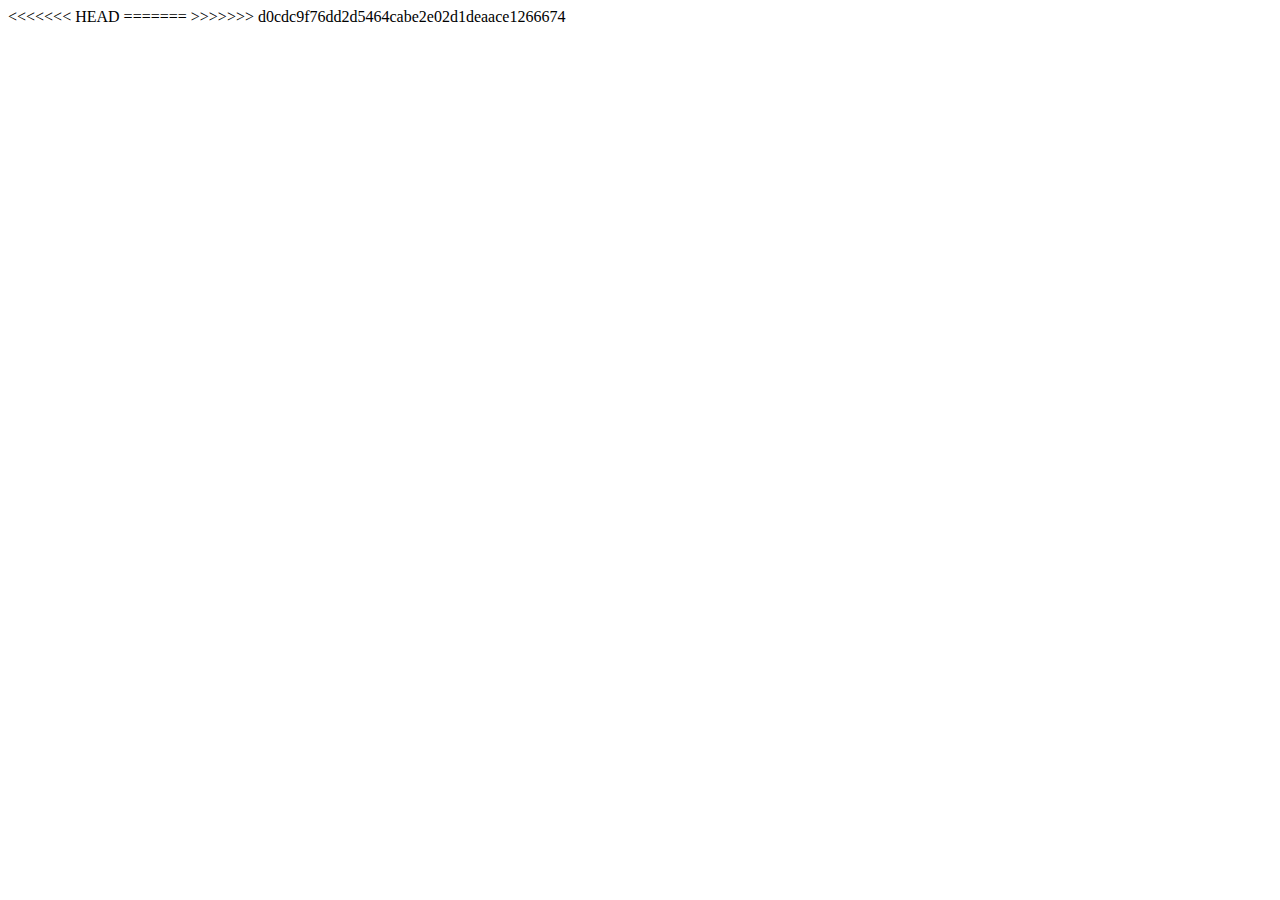
<file: index.html>
<<<<<<< HEAD
<!DOCTYPE html>
<html>
   <head>
       <title>Homepage</title>
       <link rel="icon" type="image/png" href="images/icon8.png">
   </head>

   <frameset cols="120,*" bordercolor="pink">
       <frame src="menupage.html" name="menu" noresize>
       <frameset rows="*,50">
           <frame src="welcomepage.html" name="main" noresize>
           <frame src="bottompage.html" name="bottom" noresize>
       </frameset>
   </frameset>
</html>
=======
<!DOCTYPE html>
<html>
   <head>
       <title>Homepage</title>
       <link rel="icon" type="image/png" href="images/icon8.png">
   </head>

   <frameset cols="120,*" bordercolor="pink">
       <frame src="menupage.html" name="menu" noresize>
       <frameset rows="*,50">
           <frame src="welcomepage.html" name="main" noresize>
           <frame src="bottompage.html" name="bottom" noresize>
       </frameset>
   </frameset>
</html>
>>>>>>> d0cdc9f76dd2d5464cabe2e02d1deaace1266674
</file>
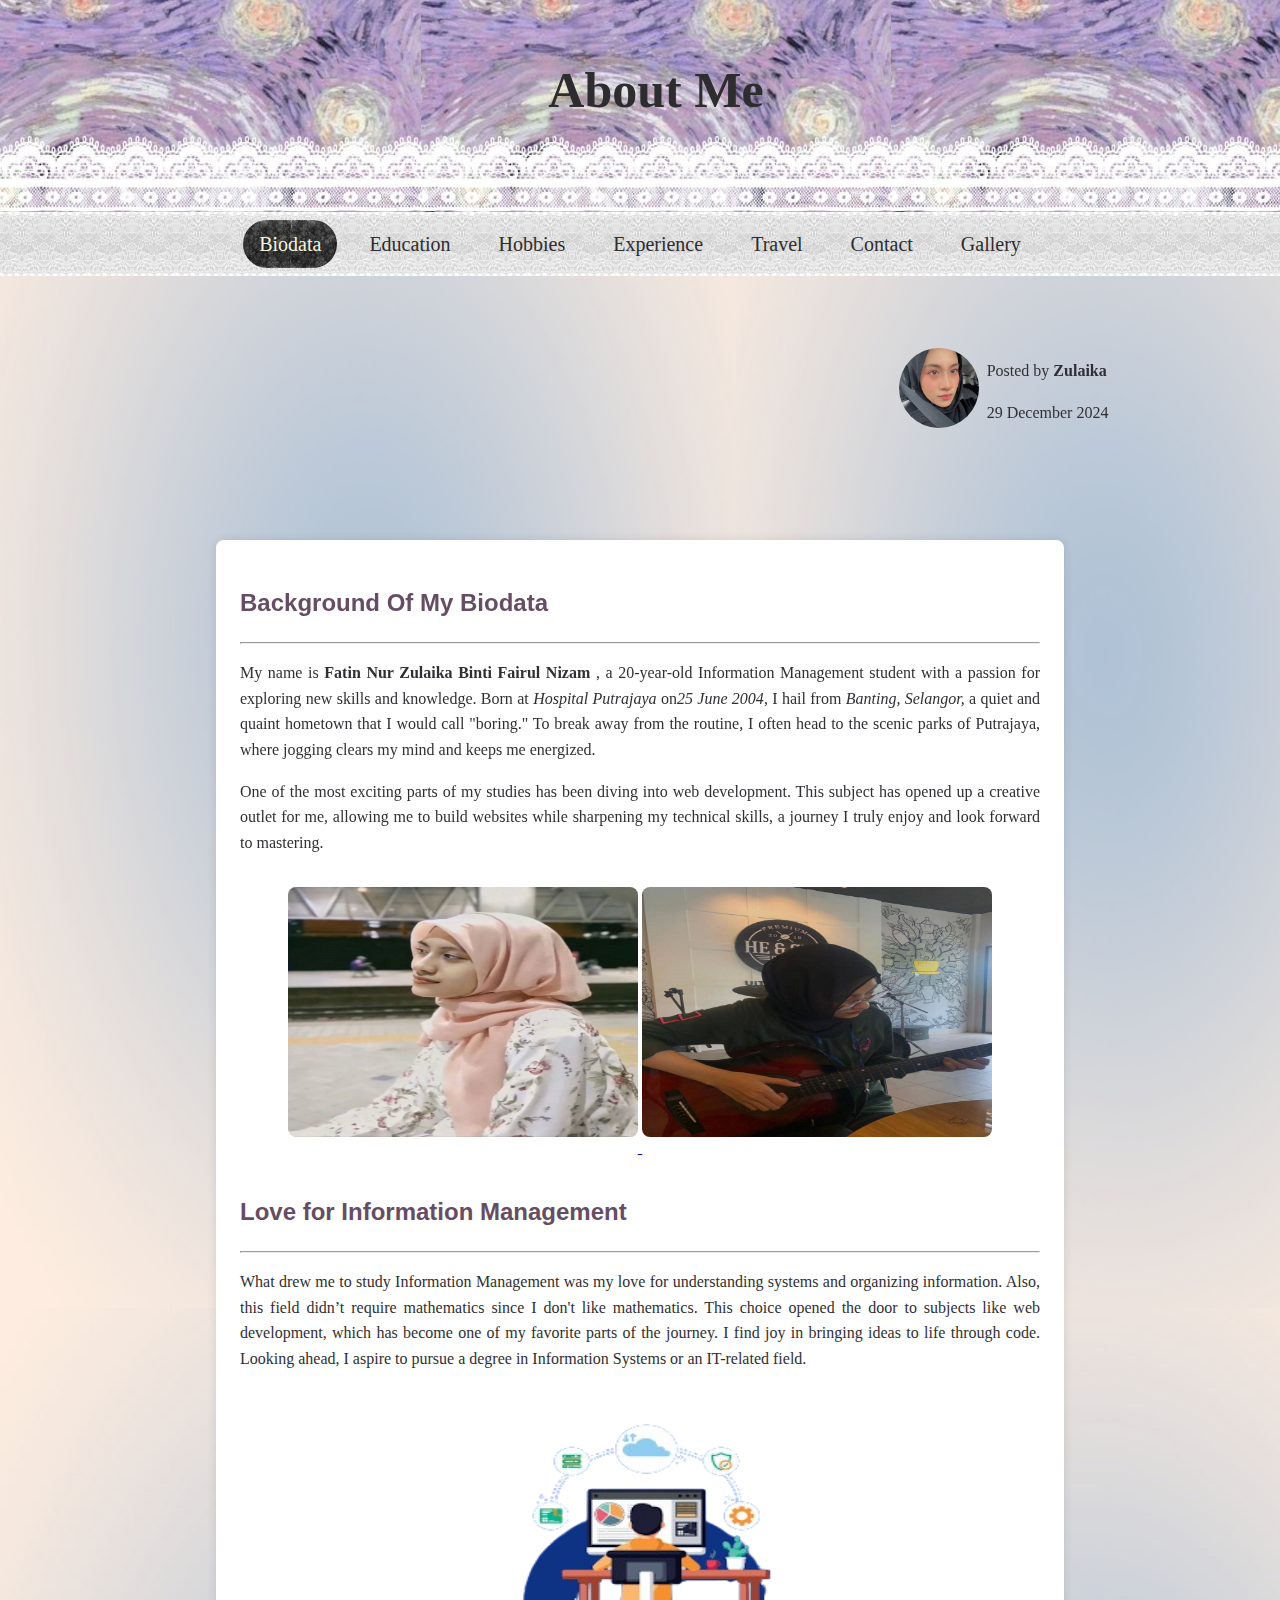
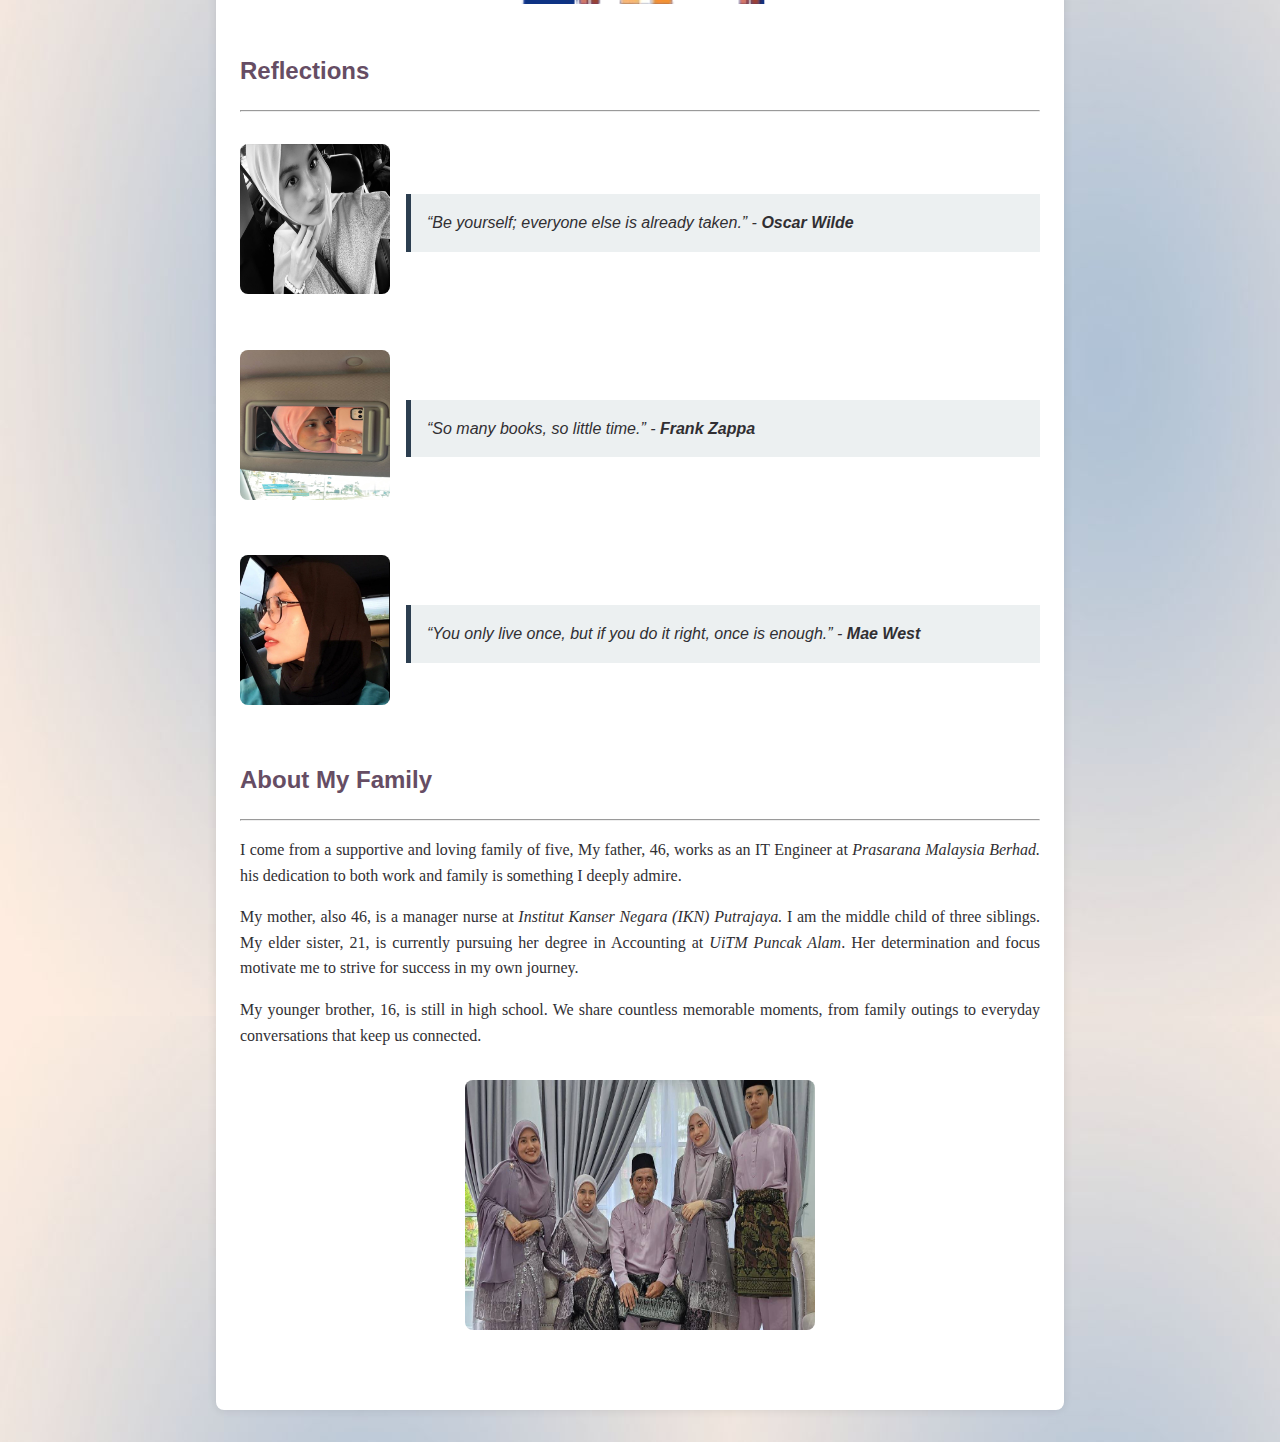
<file: biodata.html>
<!DOCTYPE html>
<html lang="en">
<head>
    <meta charset="UTF-8">
    <meta name="viewport" content="width=device-width, initial-scale=1.0">
    <title>Biodata | About Me</title>
    <link rel="icon" type="image/png" href="images/icon1.png">
    <link rel="stylesheet" href="biodatastyle.css">

</head>
<body>

<header>
    <h1 >About Me</h1>
</header>

<div class="navbar">
    <a href="biodata.html" class="active">Biodata</a>
    <a href="education.html">Education</a>
    <a href="hobbies.html">Hobbies</a>
    <a href="experience.html">Experience</a>
    <a href="travel.html">Travel</a>
    <a href="contact.html">Contact</a>
    <a href="gallery.html">Gallery</a>
</div>

<div class="calendar">
    <iframe src="https://calendar.google.com/calendar/embed?src=YOUR_CALENDAR_LINK_HERE" allowfullscreen></iframe>
    
    <div class="post-info">
        <a href="images/selfie8.jpg" target="_blank" class="image-link">
        <img src="images/selfie8.jpg" alt="Profile Picture"></a>
        <div>
            <p style="font-family: 'Times New Roman', Times, serif;">Posted by <strong>Zulaika</strong></p>
            <p style="font-family: 'Times New Roman', Times, serif;">29 December 2024</p>
        </div>
    </div>
</div>

<div class="container">

    <section>
        <h2>Background Of My Biodata</h2>
        <hr>
        <p style="font-family: 'Times New Roman', Times, serif;" align="justify">
            My name is <strong>Fatin Nur Zulaika Binti Fairul Nizam </strong>, a 20-year-old Information Management student with a passion for exploring new skills and knowledge. 
            Born at <i>Hospital Putrajaya</i> on<i>25 June 2004</i>, I hail from <i> Banting, Selangor,</i> a quiet and quaint hometown that I would call "boring." 
            To break away from the routine, I often head to the scenic parks of Putrajaya, where jogging clears my mind and keeps me energized.
        </p>
        <p style="font-family: 'Times New Roman', Times, serif;" align="justify">
            One of the most exciting parts of my studies has been diving into web development. This subject has opened up a creative outlet for me, allowing me to build websites while sharpening my technical skills, a journey I truly enjoy and look forward to mastering.
        </p>
        <div align="center" class="image-gallery">
        <a href="images/selfie5.jpg" target="_blank" class="image-link">   
           <img 
           src="images/selfie5.jpg"
           width="350"
           height="250" 
           alt="My Pitcure 1">
        </a>

        <a href="images/selfie10.jpg" target="_blank" class="image-link">
           <img 
           src="images/selfie10.jpg"
           width="350"
           height="250"
           alt="My Pitcure 2">
        </a>
        </div>
    </section>

    <section>
        <h2>Love for Information Management</h2>
        <hr>
        <p style="font-family: 'Times New Roman', Times, serif;" align="justify" >
            What drew me to study Information Management was my love for understanding systems and organizing information. Also, this field didn’t require mathematics since I don't like mathematics. 
            This choice opened the door to subjects like web development, which has become one of my favorite parts of the journey. I find joy in bringing ideas to life through code.
            Looking ahead, I aspire to pursue a degree in Information Systems or an IT-related field.
        </p>
        
        <div align="center">
        <img src="images/images1.png"
        align="center"
        width="450"
        height="200"
        alt="My Pitcure 3">
        </div>
    </section>

    <section>
        <h2>Reflections</h2>
        <hr>

        <div class="blockquote-container">
        <a href="images/selfie12.jpg" target="_blank" class="image-link">
               <img 
               src="images/selfie12.jpg" 
               width="200"
               height="150"
               alt="My Pitcure 4">
            </a>
            <blockquote>“Be yourself; everyone else is already taken.” - <strong>Oscar Wilde</strong></blockquote>
        </div>
        <div class="blockquote-container">
        <a href="images/selfie13.jpg" target="_blank" class="image-link">
               <img 
               src="images/selfie13.jpg" 
               width="200"
               height="150"
               alt="My Picture 5">
            </a>
            <blockquote>“So many books, so little time.” - <strong> Frank Zappa</strong></blockquote>
        </div>
        <div class="blockquote-container">
        <a href="images/selfie14.jpg" target="_blank" class="image-link">
               <img 
               src="images/selfie14.jpg"
               width="200"
               height="150" 
               alt="My Picture 6">
            </a>
            <blockquote>“You only live once, but if you do it right, once is enough.” - <strong> Mae West</strong></blockquote>
        </div>
    </section>

    <section>
        <h2>About My Family</h2>
        <hr>
        <p style="font-family: 'Times New Roman', Times, serif;" align="justify">
            I come from a supportive and loving family of five, My father, 46, works as an IT Engineer at <i>Prasarana Malaysia Berhad.</i>
            his dedication to both work and family is something I deeply admire.
        </p>
        <p style="font-family: 'Times New Roman', Times, serif;" align="justify" >
            My mother, also 46, is a manager nurse at <i>Institut Kanser Negara (IKN) Putrajaya.</i> I am the middle child of three siblings. 
            My elder sister, 21, is currently pursuing her degree in Accounting at <i>UiTM Puncak Alam</i>. Her determination and focus motivate
            me to strive for success in my own journey. 
        </p>
        <p style="font-family: 'Times New Roman', Times, serif;" align="justify">  
            My younger brother, 16, is still in high school. We share countless memorable moments, from family outings to everyday conversations 
            that keep us connected.
        </p>

        <div align="center" class="image-gallery">
        <a href="images/family2.jpg" target="_blank" class="image-link">
           <img src="images/family2.jpg"
            width="350"
            height="250"
            alt="My Family Photo">
        </a>
        </div>
    </section>

</div>

</body>
</html>
</file>
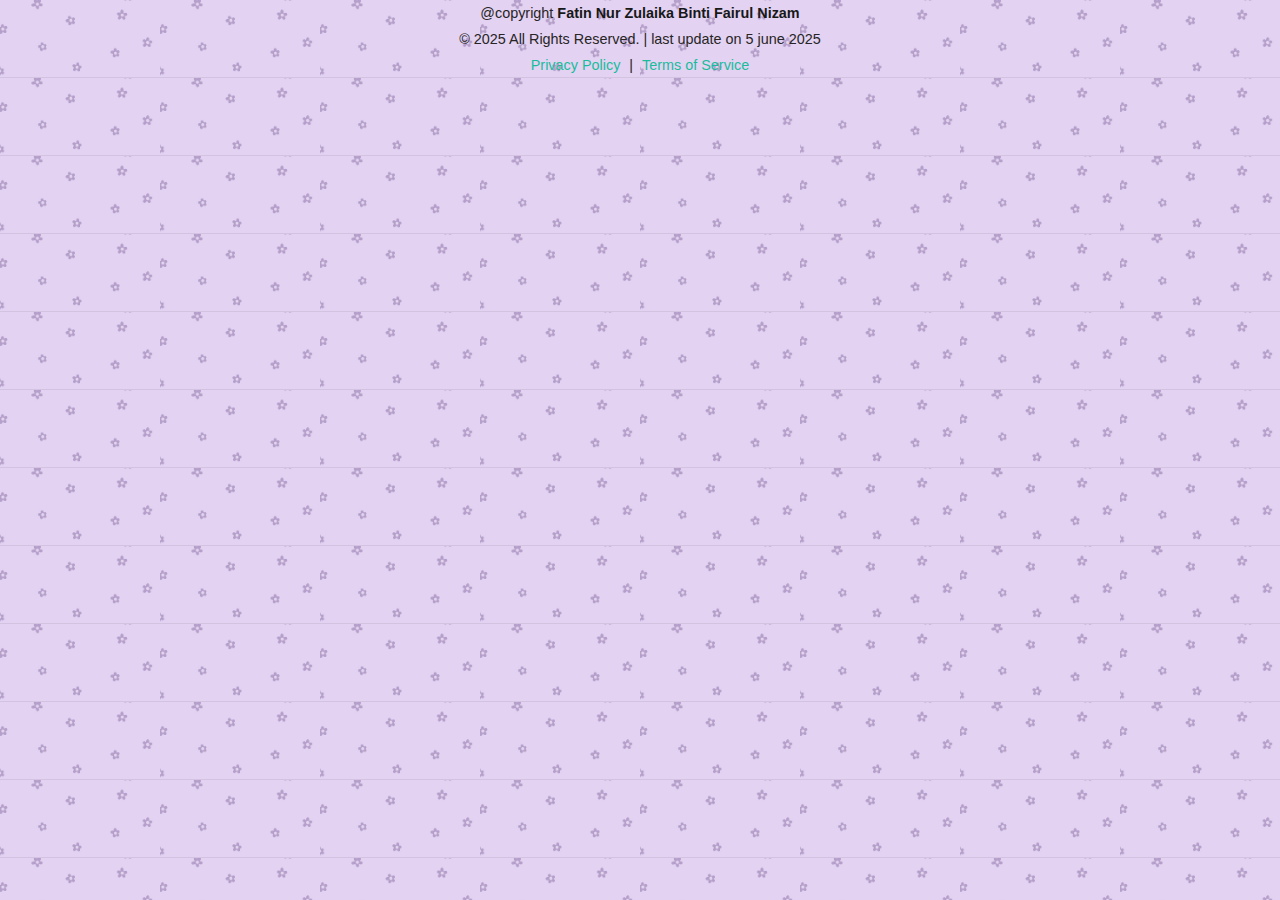
<file: bottompage.html>
<!DOCTYPE html>
<html lang="en">
<head>
    <meta charset="UTF-8">
    <meta name="viewport" content="width=device-width, initial-scale=1.0">
    <title>Bottom Page</title>
    <link rel="stylesheet" href="bottompagestyle.css">
    
</head>
<body>
    <div class="footer-content">
        @copyright <strong>Fatin Nur Zulaika Binti Fairul Nizam</strong>
    </div>
    <div class="footer-content">
        © 2025 All Rights Reserved. | last update on 5 june 2025
    </div>
    <div class="footer-links">
        <a href="privacy.html">Privacy Policy</a> | 
        <a href="terms.html">Terms of Service</a>
    </div>
</body>
</html>
</file>
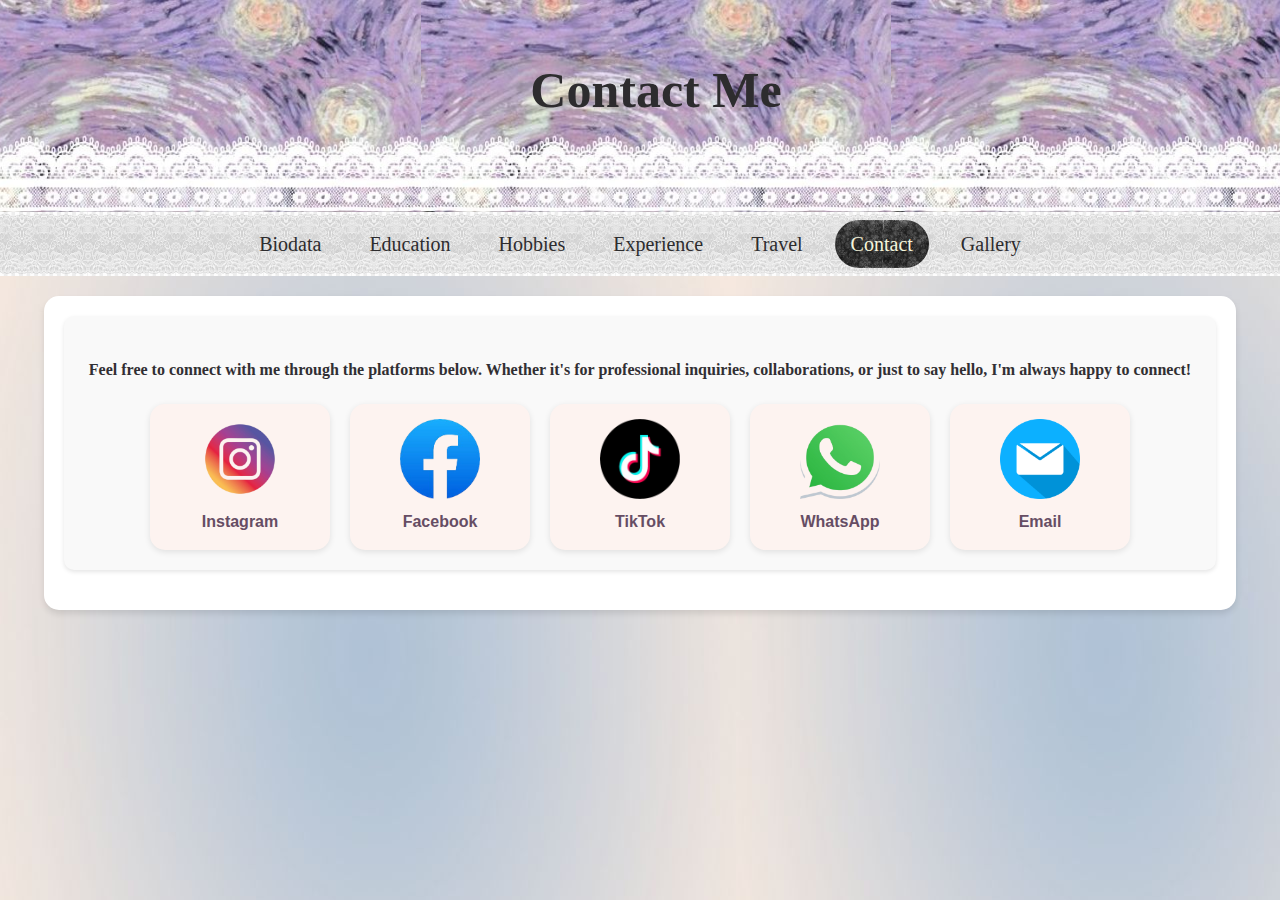
<file: contact.html>
<!DOCTYPE html>
<html lang="en">
<head>
    <meta charset="UTF-8">
    <meta name="viewport" content="width=device-width, initial-scale=1.0">
    <title>Contact | Zulaika</title>
    <link rel="icon" type="image/png" href="images/icon7.png">
    <link rel="stylesheet" href="contactstyle.css">
</head>
<body>
<header>
    <h1>Contact Me</h1>
</header>

<div class="navbar">
    <a href="biodata.html">Biodata</a>
    <a href="education.html">Education</a>
    <a href="hobbies.html">Hobbies</a>
    <a href="experience.html">Experience</a>
    <a href="travel.html">Travel</a>
    <a href="contact.html" class="active">Contact</a>
    <a href="gallery.html">Gallery</a>
</div>

<div class="container">
    <section class="section-container">
        <h4 style="font-family: 'Times New Roman', Times, serif;">
            Feel free to connect with me through the platforms below. Whether it's for professional inquiries,
            collaborations, or just to say hello, I'm always happy to connect!
        </h4>
        <div class="contact-info">
            <div class="contact-item">
                <img src="images/instagram.png" alt="Instagram">
                <a href="https://www.instagram.com/z2ula" target="_blank">Instagram</a>
            </div>
            <div class="contact-item">
                <img src="images/facebook.png" alt="Facebook">
                <a href="https://www.facebook.com/z2ula" target="_blank">Facebook</a>
            </div>
            <div class="contact-item">
                <img src="images/tiktok.png" alt="TikTok">
                <a href="https://www.tiktok.com/@z2ula" target="_blank">TikTok</a>
            </div>
            <div class="contact-item">
                <img src="images/whatsapp.png" alt="WhatsApp">
                <a href="https://wa.me/60182505922" target="_blank">WhatsApp</a>
            </div>
            <div class="contact-item">
                <img src="images/email.png" alt="Email">
                <a href="mailto:zulaikafatin256@gmail.com">Email</a>
            </div>
        </div>
    </section>
</div>

<script>
    const contactItems = document.querySelectorAll('.contact-item');
    
    contactItems.forEach(item => {
        item.addEventListener('mouseover', function() {
            item.style.transform = 'scale(1.1)';
            item.style.transition = 'transform 0.3s ease';
        });

        item.addEventListener('mouseout', function() {
            item.style.transform = 'scale(1)';
        });
    });
</script>
</body>
</html>
</file>
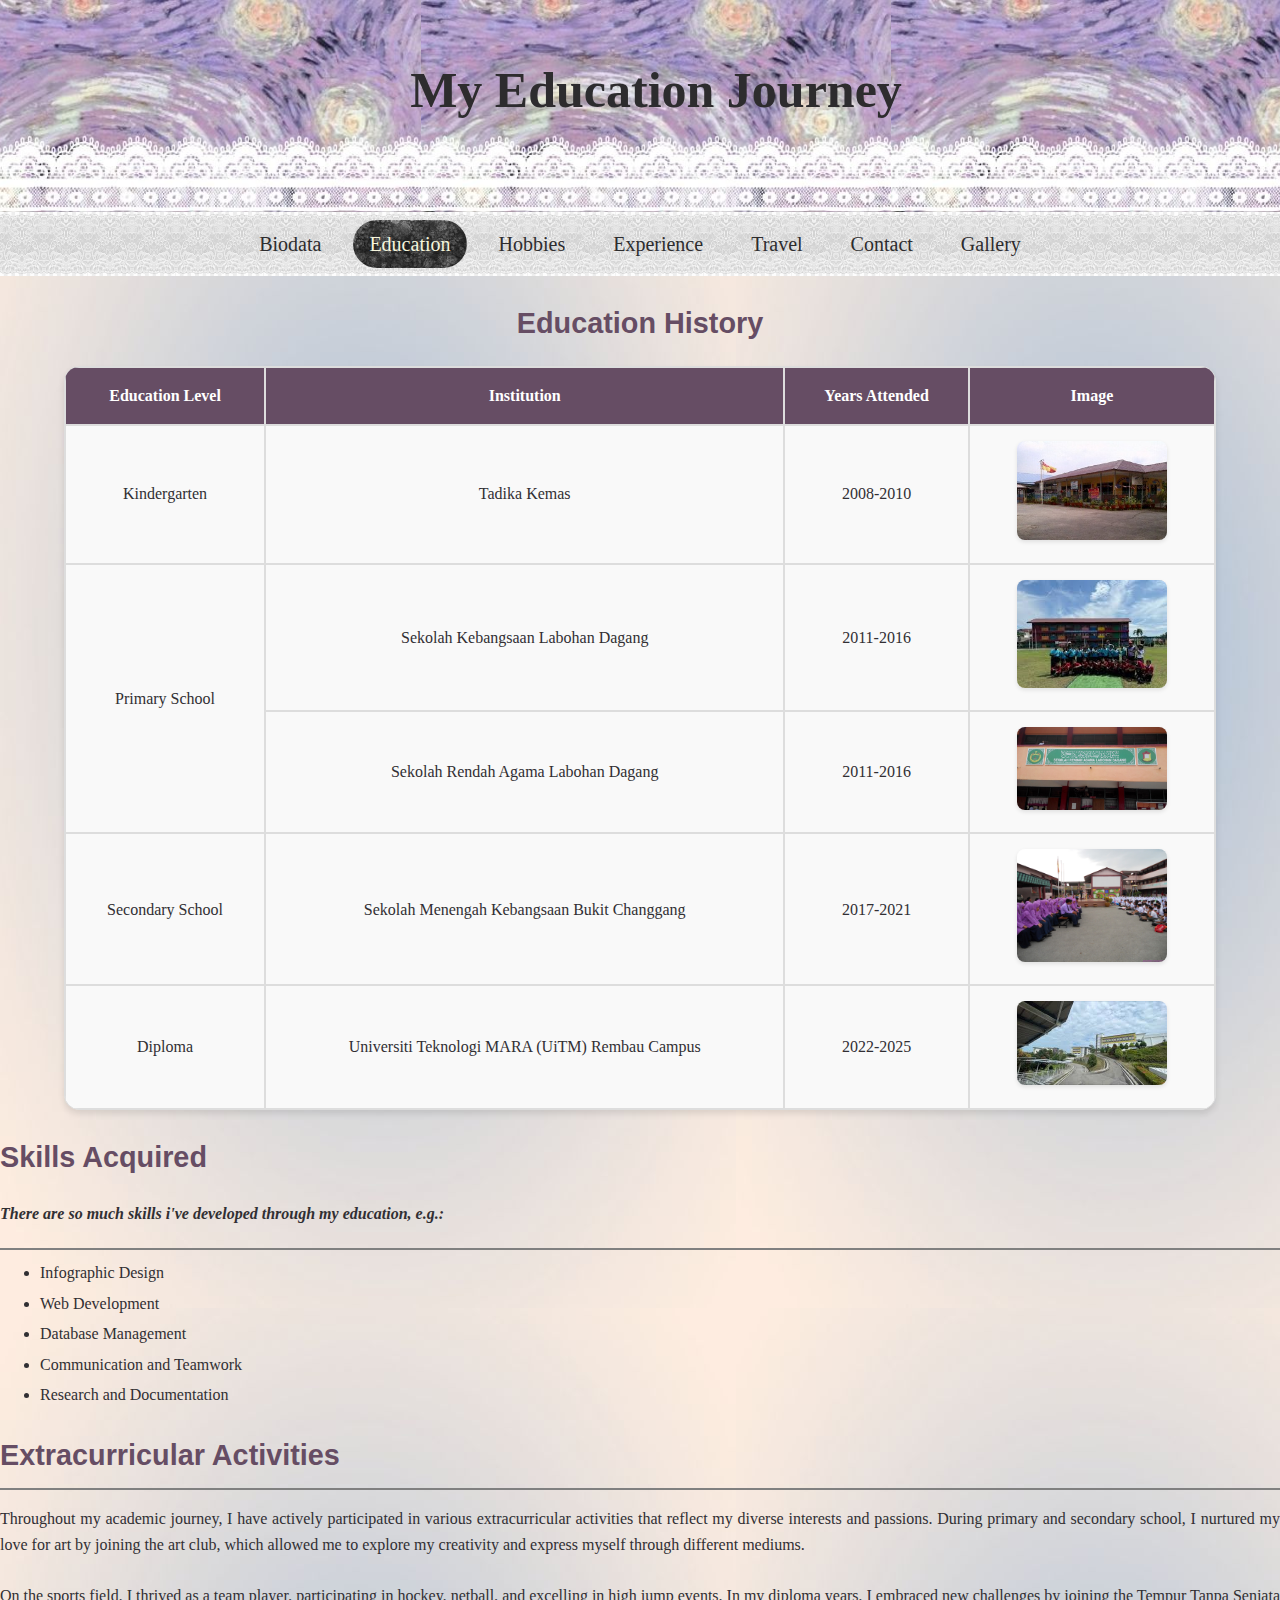
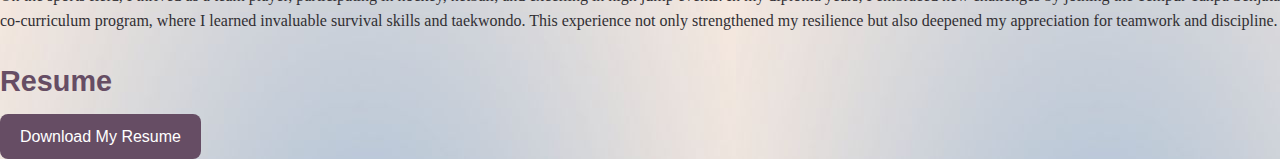
<file: education.html>
<!DOCTYPE html>
<html lang="en">
<head>
    <meta charset="UTF-8">
    <meta name="viewport" content="width=device-width, initial-scale=1.0">
    <title>Education</title>
    <link rel="icon" type="image/png" href="images/icon3.png">
    <link rel="stylesheet" href="educationstyle.css">
</head>
<body>
<header>
    <h1 align="center">My Education Journey</h1>
</header>

<div class="navbar">
    <a href="biodata.html">Biodata</a>
    <a href="education.html" class="active">Education</a>
    <a href="hobbies.html">Hobbies</a>
    <a href="experience.html">Experience</a>
    <a href="travel.html">Travel</a>
    <a href="contact.html">Contact</a>
    <a href="gallery.html">Gallery</a>
</div>

<div class="container">

    <section>
        <h2 align="center">Education History</h2>
        <table class="education-table">
            <thead>
                <tr>
                    <th>Education Level</th>
                    <th>Institution</th>
                    <th>Years Attended</th>
                    <th>Image</th>
                </tr>
            </thead>
            <tbody>
                <tr>
                    <td>Kindergarten</td>
                    <td>Tadika Kemas</td>
                    <td>2008-2010</td>
                    <td>
                        <a href="images/tadika.jpg" target="_blank" class="image-link">  
                        <img src="images/tadika.jpg" alt="Tadika Kemas"></a>
                    </td>
                </tr>
                <tr>
                    <td rowspan="2">Primary School</td>
                    <td>Sekolah Kebangsaan Labohan Dagang</td>
                    <td>2011-2016</td>
                    <td>
                        <a href="images/skld.jpeg" target="_blank" class="image-link">  
                        <img src="images/skld.jpeg" alt="SKLD"></a>
                    </td>
                </tr>
                <tr>
                    <td>Sekolah Rendah Agama Labohan Dagang</td>
                    <td>2011-2016</td>
                    <td>
                        <a href="images/srald.jpg" target="_blank" class="image-link">  
                        <img src="images/srald.jpg" alt="SRALD"></a>
                    </td>
                </tr>
                <tr>
                    <td>Secondary School</td>
                    <td>Sekolah Menengah Kebangsaan Bukit Changgang</td>
                    <td>2017-2021</td>
                    <td>
                        <a href="images/smkbc.jpg" target="_blank" class="image-link">  
                        <img src="images/smkbc.jpg" alt="SMKBC"></a>
                    </td>
                </tr>
                <tr>
                    <td>Diploma</td>
                    <td>Universiti Teknologi MARA (UiTM) Rembau Campus</td>
                    <td>2022-2025</td>
                    <td>
                        <a href="images/uitm.jpeg" target="_blank" class="image-link">  
                        <img src="images/uitm.jpeg" alt="UiTM"></a>
                    </td>
                </tr>
            </tbody>
        </table>
    </section>
</div>

    <section>
        <h2>Skills Acquired</h2>
        <h4 style="font-family: 'Times New Roman', Times, serif;"><i>There are so much skills i've developed through my education, e.g.:</i></h4>
        <hr color="grey">
        <ul style="font-family: 'Times New Roman', Times, serif;">
            <li>Infographic Design</li>
            <li>Web Development</li>
            <li>Database Management</li>
            <li>Communication and Teamwork</li>
            <li>Research and Documentation</li>
        </ul>
    </section>

    <section>
        <h2>Extracurricular Activities</h2>
        <hr color="grey">
        <p style="font-family: 'Times New Roman', Times, serif;" align="justify">Throughout my academic journey, I have actively participated in various extracurricular activities 
        that reflect my diverse interests and passions. During primary and secondary school, I nurtured my 
        love for art by joining the art club, which allowed me to explore my creativity and express myself
        through different mediums. 
        <br>
        <br>
        On the sports field, I thrived as a team player, participating in hockey, 
        netball, and excelling in high jump events. In my diploma years, I embraced new challenges by joining
        the Tempur Tanpa Senjata co-curriculum program, where I learned invaluable survival skills and taekwondo. 
        This experience not only strengthened my resilience but also deepened my appreciation for teamwork and discipline.
       </p>
    </section>

    <section>
        <h2>Resume</h2>
        <footer>
            <a href="pdf/resume.pdf" download>Download My Resume</a>
        </footer>
    </section>
</div>
</body>
</html>
</file>
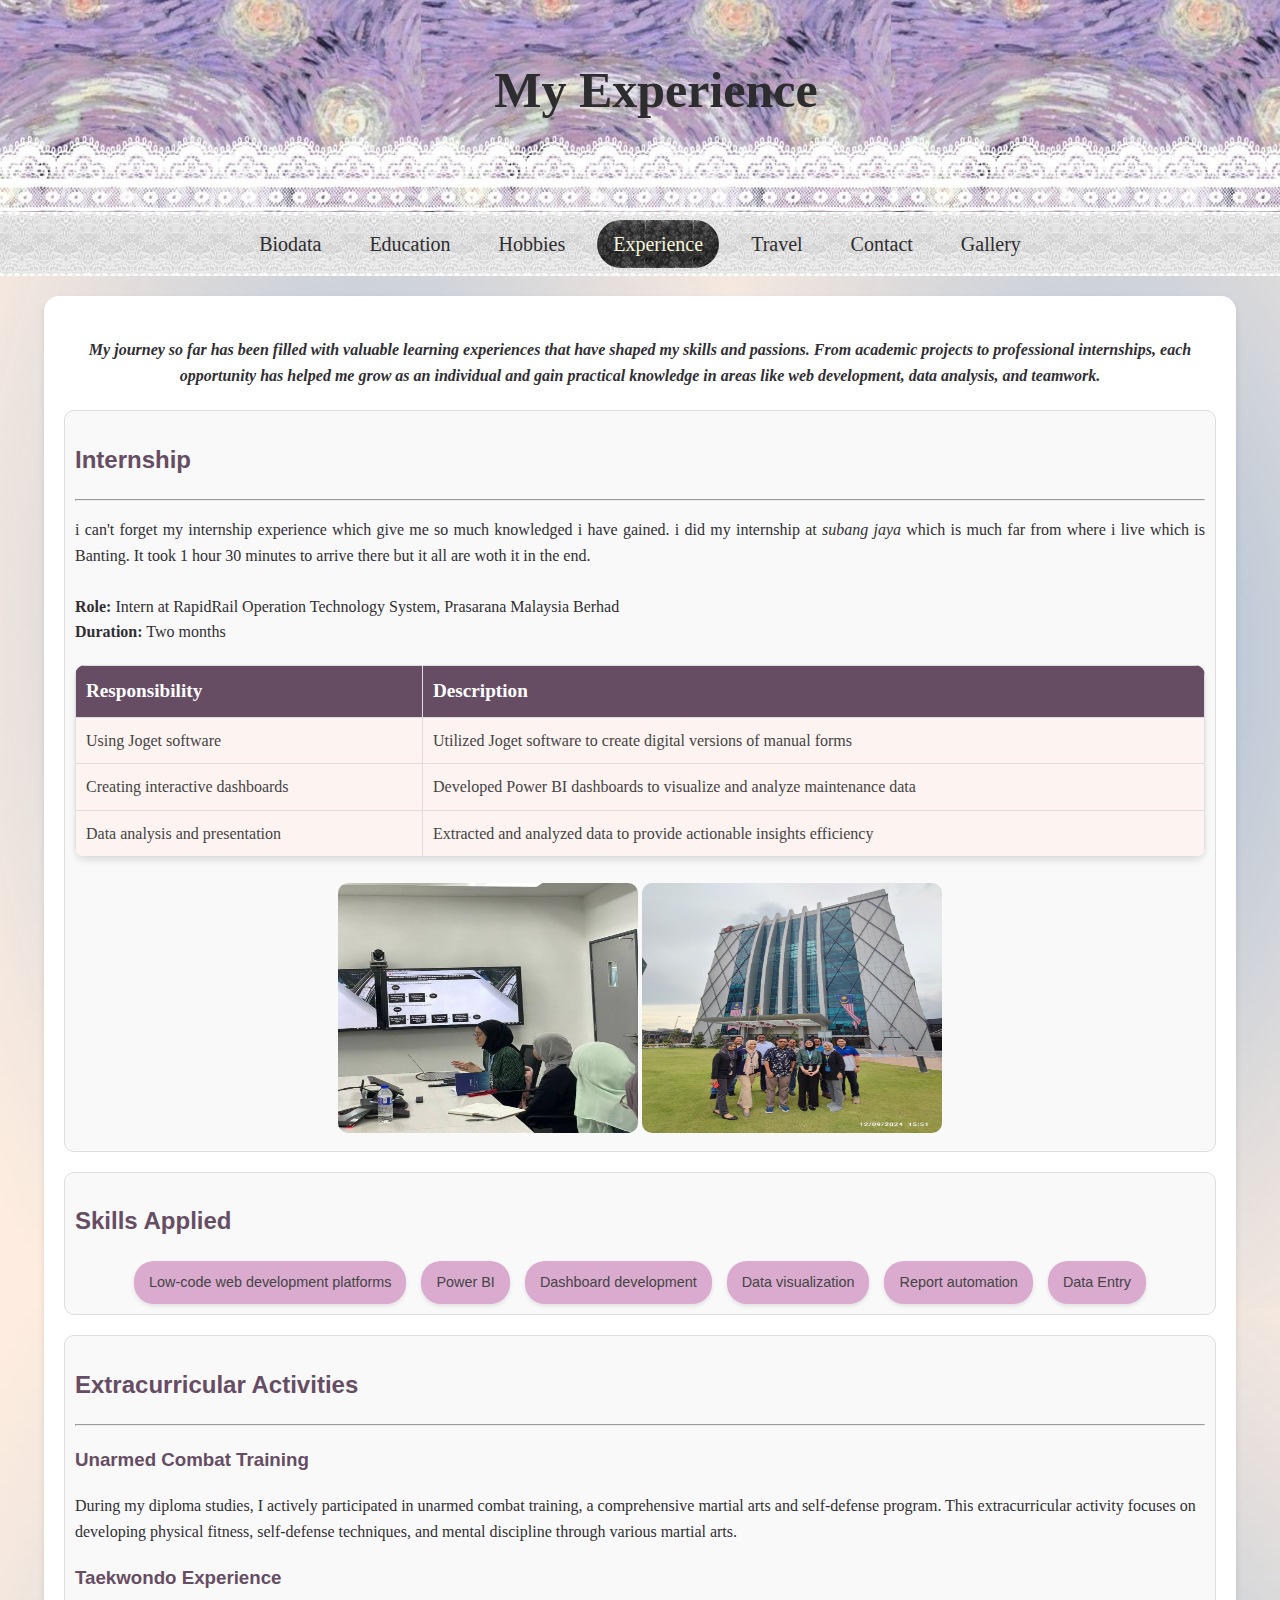
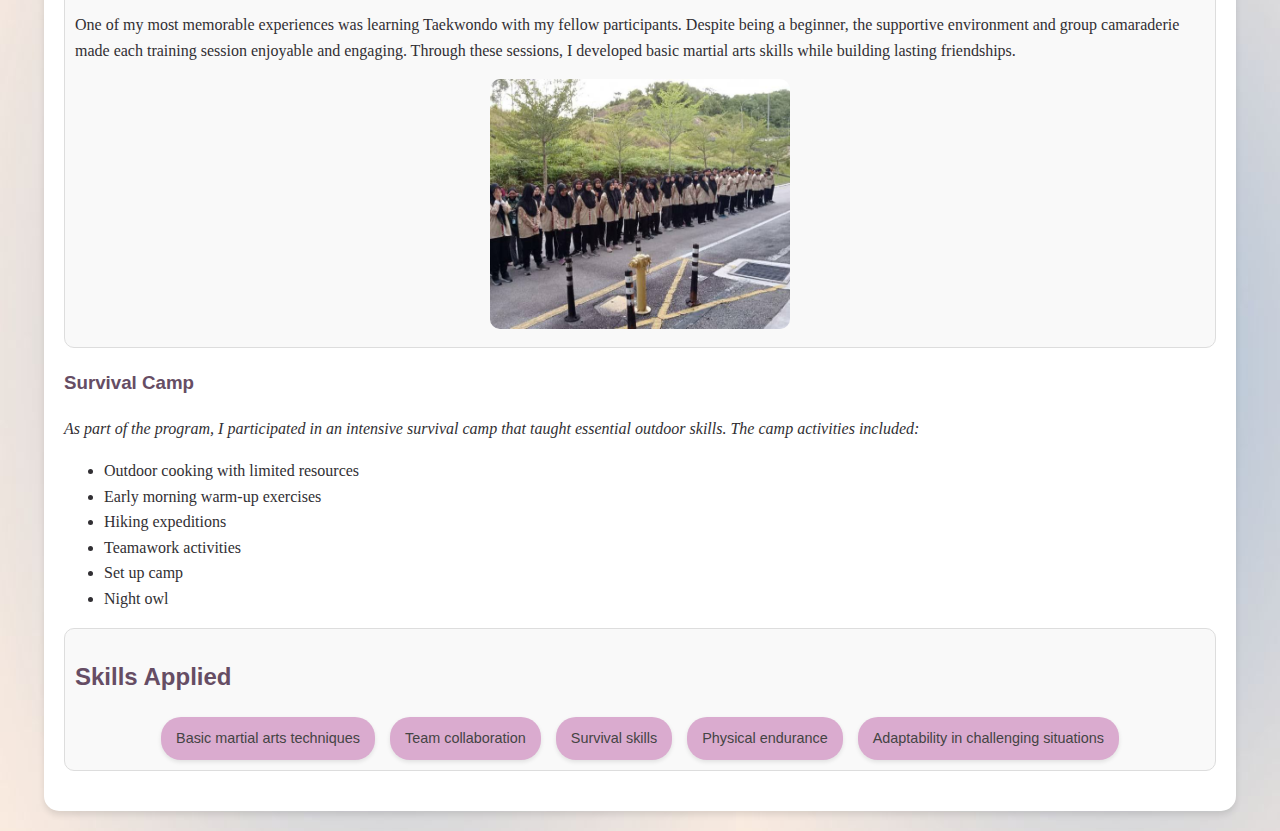
<file: experience.html>
<!DOCTYPE html>
<html lang="en">
<head>
    <meta charset="UTF-8">
    <meta name="viewport" content="width=device-width, initial-scale=1.0">
    <title>Experience</title>
    <link rel="icon" type="image/png" href="images/icon4.png">
    <link rel="stylesheet" href="experiencestyle.css">
</head>
<body>
<header>
    <h1 align="center">My Experience</h1>
</header>

<div class="navbar">
    <a href="biodata.html">Biodata</a>
    <a href="education.html">Education</a>
    <a href="hobbies.html">Hobbies</a>
    <a href="experience.html" class="active">Experience</a>
    <a href="travel.html">Travel</a>
    <a href="contact.html">Contact</a>
    <a href="gallery.html">Gallery</a>
</div>

<div class="container">
        <h4 style="font-family: 'Times New Roman', Times, serif;" align="center" ><i>
            My journey so far has been filled with valuable learning experiences that have shaped my skills and passions.
            From academic projects to professional internships, each opportunity has helped me grow as an individual and
            gain practical knowledge in areas like web development, data analysis, and teamwork.
        </i></h4>

    <section class="section-container">
        <h2>Internship</h2>
        <hr>
        <p align="justify">
        i can't forget my internship experience which give me so much knowledged i have gained. i did my internship at <i>subang jaya</i> which 
        is much far from where i live which is Banting. It took 1 hour 30 minutes to arrive there but it all are woth it in the end.
        <br>
        <br>
            <strong>Role:</strong> Intern at RapidRail Operation Technology System, Prasarana Malaysia Berhad<br>
            <strong>Duration:</strong> Two months
        </p>
        <table class="experience-table" style="font-family: 'Times New Roman', Times, serif;">
            <thead>
                <tr>
                    <th>Responsibility</th>
                    <th>Description</th>
                </tr>
            </thead>
            <tbody>
                <tr>
                    <td>Using Joget software</td>
                    <td>Utilized Joget software to create digital versions of manual forms</td>
                </tr>
                <tr>
                    <td>Creating interactive dashboards</td>
                    <td>Developed Power BI dashboards to visualize and analyze maintenance data</td>
                </tr>
                <tr>
                    <td>Data analysis and presentation</td>
                    <td>Extracted and analyzed data to provide actionable insights efficiency</td>
                </tr>
            </tbody>
        </table>

        <br>
        <div align="center">
        <a href="images/internship.jpg" target="_blank" class="image-link">  
           <img
           src="images/internship.jpg"
           width="300"
           height="250"
           alt="Me with rapid rail team"></a>
        
        <a href="images/internship1.jpg" target="_blank" class="image-link">  
           <img
           src="images/internship1.jpg"
           width="300"
           height="250"
           alt="presentation my final project to rapid rail team"></a>
       </div>
    </section>

    <section class="section-container">
        <h2>Skills Applied</h2>
        <div class="skills">
            <div class="skill-card">Low-code web development platforms</div>
            <div class="skill-card">Power BI</div>
            <div class="skill-card">Dashboard development</div>
            <div class="skill-card">Data visualization</div>
            <div class="skill-card">Report automation</div>
            <div class="skill-card">Data Entry</div>
        </div>
    </section>

   <section class="section-container">
      <h2>Extracurricular Activities</h2>
      <hr>
      <h3>Unarmed Combat Training</h3>
    <p>During my diploma studies, I actively participated in unarmed combat training, a comprehensive martial arts 
       and self-defense program. This extracurricular activity focuses on developing physical fitness, self-defense 
       techniques, and mental discipline through various martial arts.
    </p>

    <h3>Taekwondo Experience</h3>
    <p>One of my most memorable experiences was learning Taekwondo with my fellow participants. 
       Despite being a beginner, the supportive environment and group camaraderie made each training 
       session enjoyable and engaging. Through these sessions, I developed basic martial arts skills 
       while building lasting friendships.
    </p>

       <div align="center">
        <a href="images/tts.jpg" target="_blank" class="image-link">  
           <img
           src="images/tts.jpg"
           width="300"
           height="250"
           alt="Tempur Tanpa Senjata"></a>    
       </div>
   </section>

    <h3>Survival Camp</h3>
    <p><i>As part of the program, I participated in an intensive survival camp that taught essential outdoor skills. 
    The camp activities included:</i></p>
        <ul style="font-family: 'Times New Roman', Times, serif;">
            <li>Outdoor cooking with limited resources</li>
            <li>Early morning warm-up exercises</li>
            <li>Hiking expeditions</li>
            <li>Teamawork activities</li>
            <li>Set up camp</li>
            <li>Night owl</li>
        </ul>
    </section>
 
   <section class="section-container">
        <h2>Skills Applied</h2>
        <div class="skills">
            <div class="skill-card">Basic martial arts techniques</div>
            <div class="skill-card">Team collaboration</div>
            <div class="skill-card">Survival skills</div>
            <div class="skill-card">Physical endurance</div>
            <div class="skill-card">Adaptability in challenging situations</div>
        </div>
    </section>
</div>
</body>
</html>
</file>
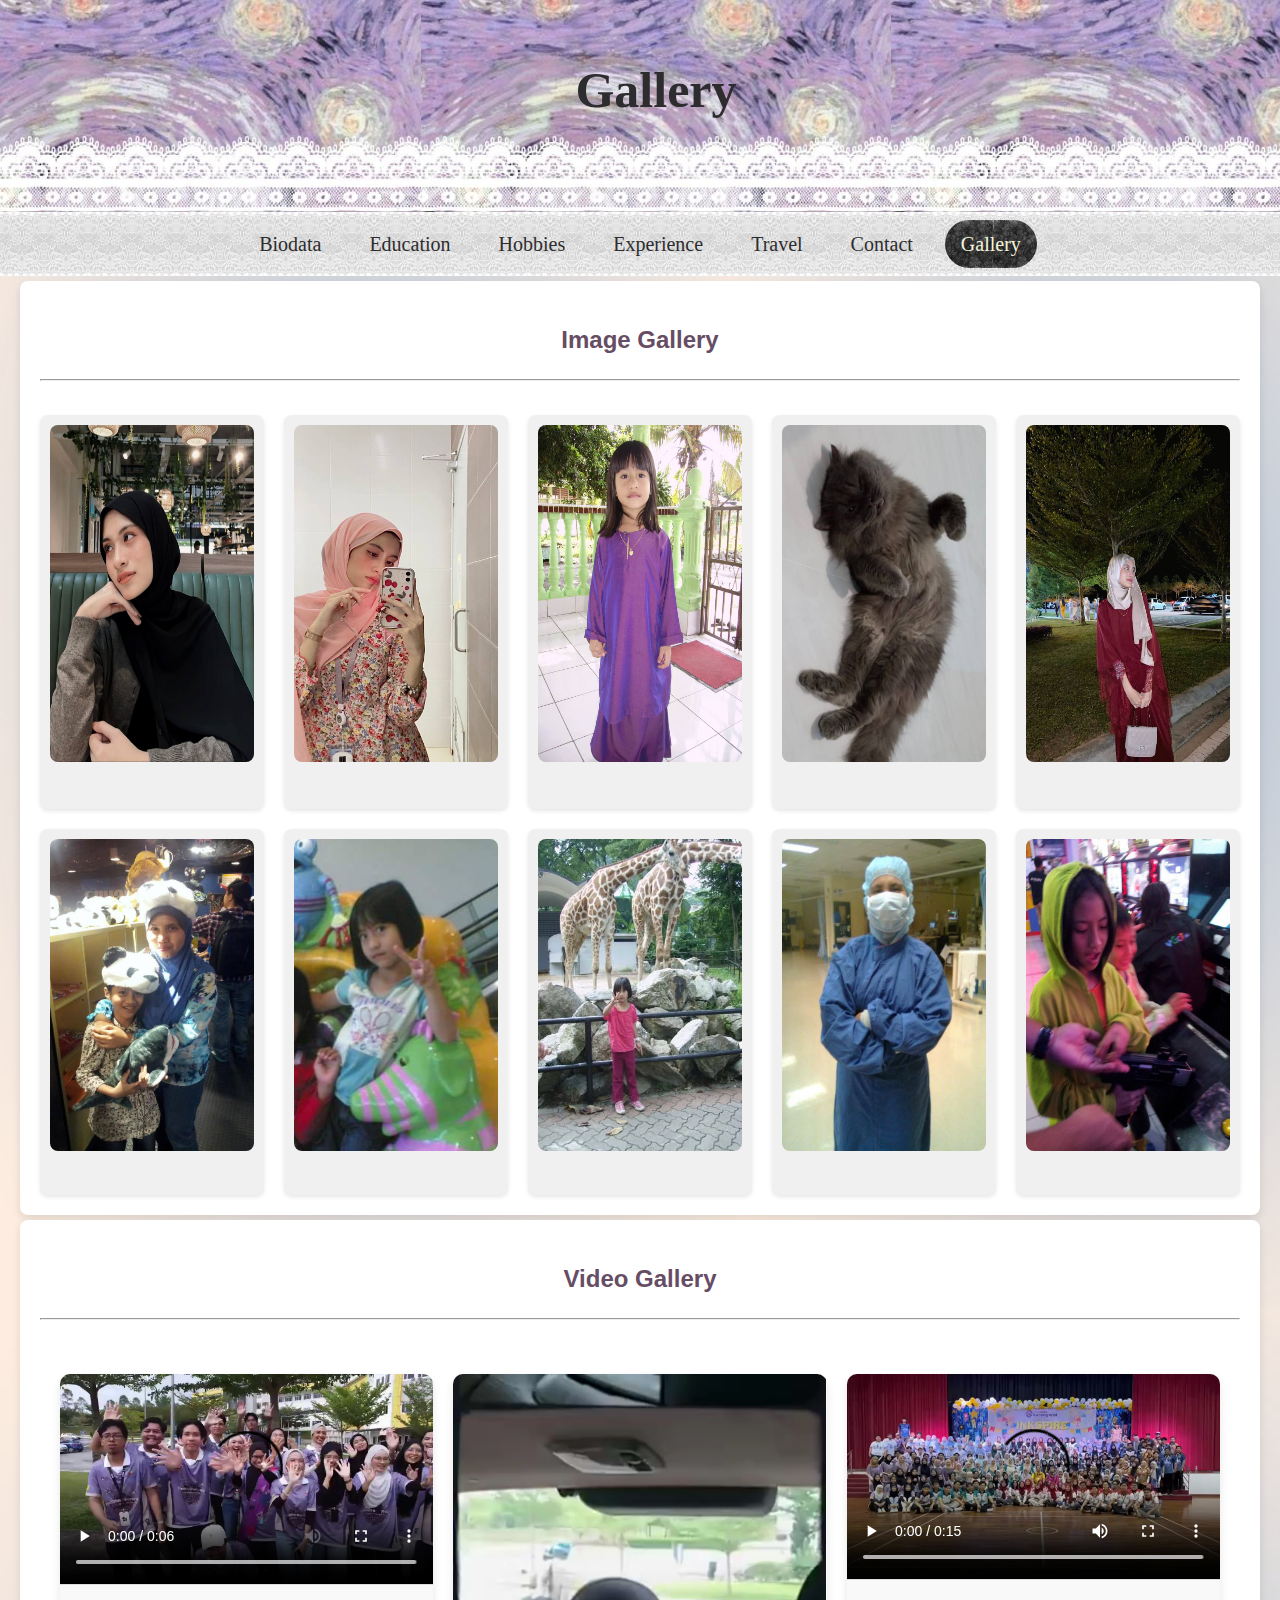
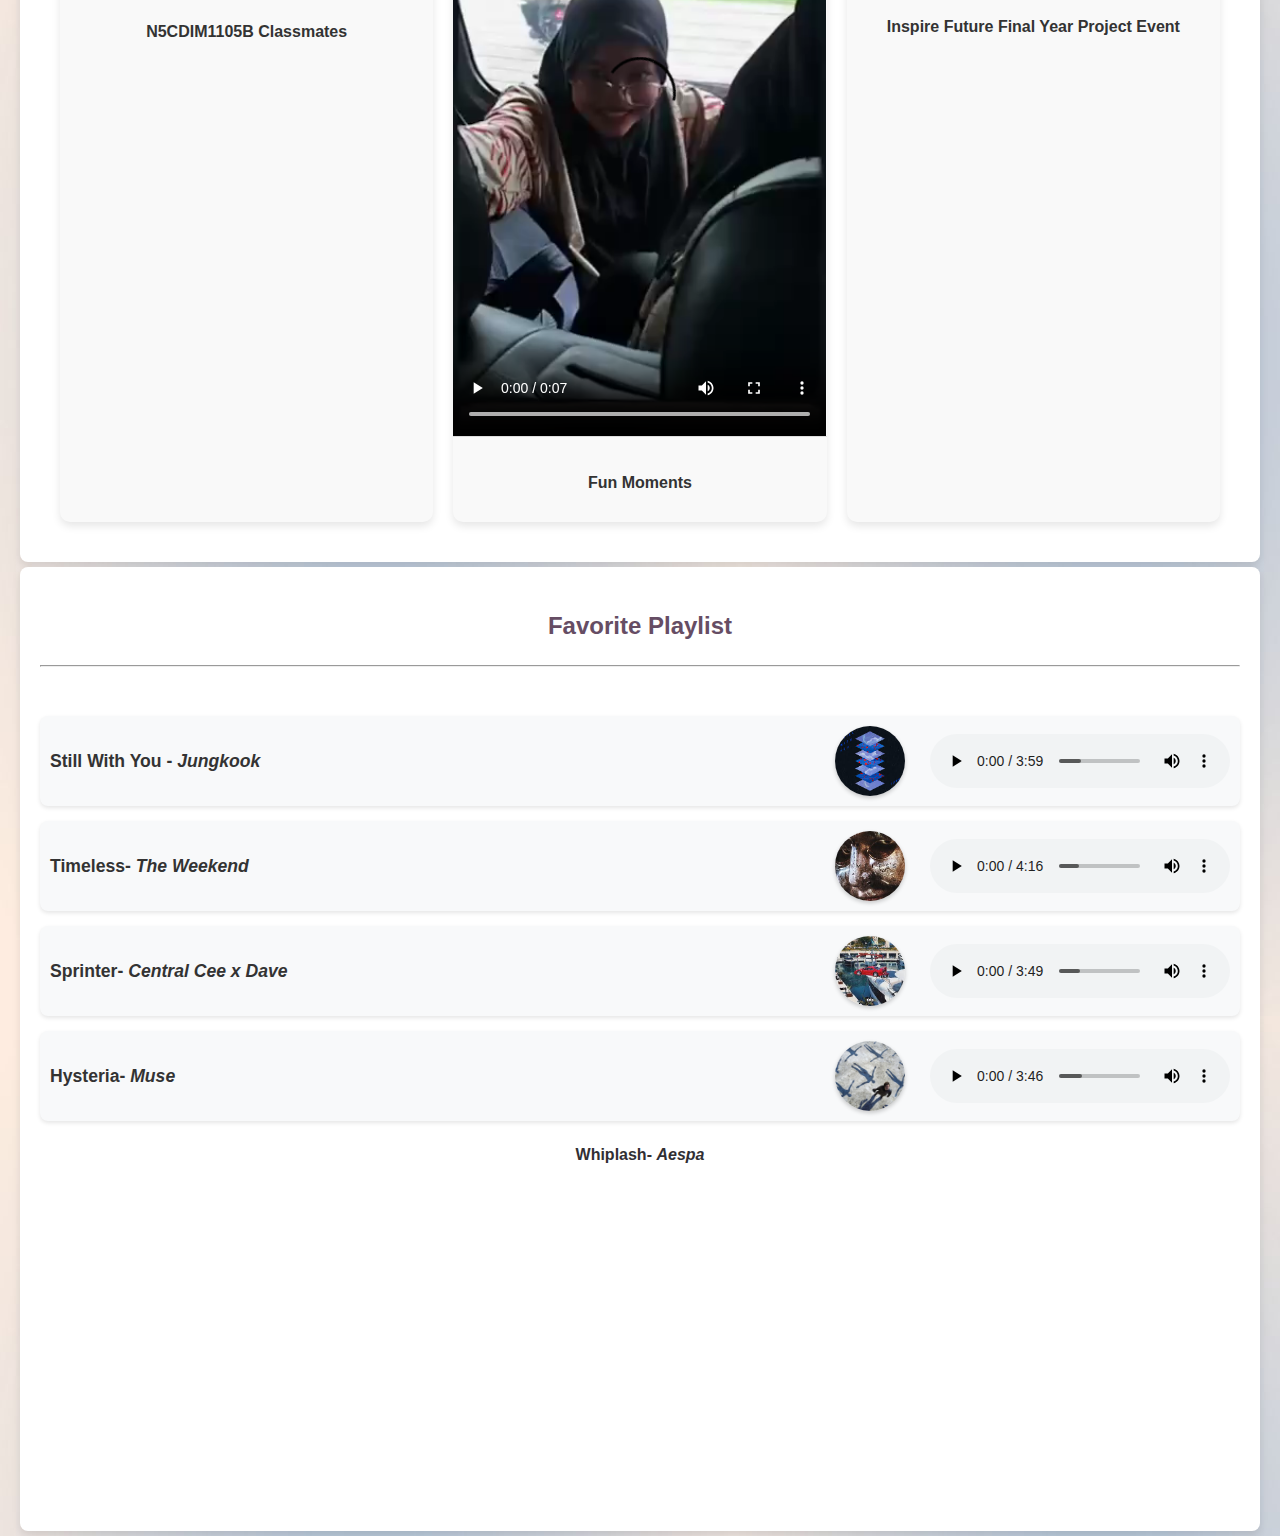
<file: gallery.html>
<!DOCTYPE html>
<html lang="en">
<head>
    <meta charset="UTF-8">
    <meta name="viewport" content="width=device-width, initial-scale=1.0">
    <title>Gallery</title>
    <link rel="icon" type="image/png" href="images/icon6.png">
    <link rel="stylesheet" href="gallerystyle.css">
    
    
</head>
<body>
   
<header>
    <h1 >Gallery</h1>
</header>

<div class="navbar">
        <a href="biodata.html">Biodata</a>
        <a href="education.html">Education</a>
        <a href="hobbies.html">Hobbies</a>
        <a href="experience.html">Experience</a>
        <a href="travel.html">Travel</a>
        <a href="contact.html">Contact</a>
        <a href="gallery.html" class="active">Gallery</a>
</div>  

<div class="gallery-container">
    <h2 align="center">Image Gallery</h2>
        <hr>
        <br>

        <div class="gallery">
            <div class="gallery-item">
                <a href="images/selfie9.jpg" target="_blank" class="image-link">
                <img src="images/selfie9.jpg" alt="Image 1"></a>
            </div>
            <div class="gallery-item">
                <a href="images/gallery12.jpg" target="_blank" class="image-link">
                <img src="images/gallery12.jpg" alt="Image 2"></a>
            </div>
            <div class="gallery-item">
                <a href="images/gallery14.jpg" target="_blank" class="image-link">
                <img src="images/gallery14.jpg" alt="Image 3"></a>
            </div>
            <div class="gallery-item">
                <a href="images/gallery5.jpg" target="_blank" class="image-link">
                <img src="images/gallery5.jpg"alt="Image 5"></a>
            </div>
            <div class="gallery-item">
                <a href="images/selfie11.jpg" target="_blank" class="image-link">
                <img src="images/selfie11.jpg"gallery5 alt="Image 5"></a>
            </div>
            <div class="gallery-item">
                <a href="images/gallery15.jpg" target="_blank" class="image-link">
                <img src="images/gallery15.jpg" alt="Image 6"></a>
            </div>
            <div class="gallery-item">
                <a href="images/gallery3.jpg" target="_blank" class="image-link">
                <img src="images/gallery3.jpg" alt="Image 7"></a>
            </div>
            <div class="gallery-item">
                <a href="images/gallery17.jpg" target="_blank" class="image-link">
                <img src="images/gallery17.jpg" alt="Image 8"></a>
            </div>
            <div class="gallery-item">
                <a href="images/gallery16.jpg" target="_blank" class="image-link">
                <img src="images/gallery16.jpg" alt="Image 9"></a>
            </div>
            <div class="gallery-item">
                <a href="images/gallery18.jpg" target="_blank" class="image-link">
                <img src="images/gallery18.jpg" alt="Image 10"></a>
        </div>
    </div>
</div>

<div class="gallery-container">
    <h2 align="center">Video Gallery</h2>
    <hr>
    <br>

    <div class="video-gallery">
        <div class="video-card">
            <video controls>
                <source src="video/video1.MP4" type="video/mp4">
                Your browser does not support the video tag.
            </video>
            <p class="video-title">N5CDIM1105B Classmates</p>
        </div>
        <div class="video-card">
            <video controls>
                <source src="video/tts.MOV" type="video/mp4">
                Your browser does not support the video tag.
            </video>
            <p class="video-title">Fun Moments</p>
        </div>
        <div class="video-card">
            <video controls>
                <source src="video/video2.MP4" type="video/mp4" width="100" height="100">
                Your browser does not support the video tag.
            </video>
            <p class="video-title">Inspire Future Final Year Project Event</p>
        </div>
      
    </div>
</div>

<div class="gallery-container">
        <h2 align="center">Favorite Playlist</h2>
        <hr>
        <br>

        <div class="audio-item">
        <h4>Still With You - <strong><i>Jungkook</i></strong></h4>
        <img src="images/album4.jpeg" width="50" height="50" alt="Album Cover 1">
        <audio controls>
            <source src="audio/still with you.mp3" type="audio/mp3">
            Your browser does not support the audio element.
        </audio>
        </div>

        <div class="audio-item">
        <h4>Timeless- <strong><i>The Weekend</i></strong></h4>
        <img src="images/album2.jpeg" width="50" height="50" alt="Album Cover 1">
        <audio controls>
            <source src="audio/timeless.mp3" type="audio/mp3">
            Your browser does not support the audio element.
        </audio>
        </div>

        <div class="audio-item">
        <h4>Sprinter- <strong><i>Central Cee x Dave</i></strong></h4>
        <img src="images/album3.jpeg" width="50" height="50" alt="Album Cover 1">
        <audio controls>
            <source src="audio/spinter.mp3" type="audio/mp3">
            Your browser does not support the audio element.
        </audio>
        </div>

        <div class="audio-item">
        <h4>Hysteria- <strong><i>Muse</i></strong></h4>
        <img src="images/album1.jpeg" width="50" height="50" alt="Album Cover 1">
        <audio controls>
            <source src="audio/hysteria.mp3" type="audio/mp3">
            Your browser does not support the audio element.
        </audio>
        </div>
        
        <div align="center">
        <h4>Whiplash- <strong><i>Aespa</i></strong></h4>
        <iframe 
        width="560" height="315" 
        src="https://www.youtube.com/embed/jWQx2f-CErU?si=EzdX7IkFH0BPQ_Hx"
        title="YouTube video player" 
        frameborder="0" 
        allow="accelerometer; autoplay; clipboard-write; encrypted-media; gyroscope; picture-in-picture; web-share"
        referrerpolicy="strict-origin-when-cross-origin" 
        allowfullscreen>
        </iframe>
        </div>
        </div>
    </div>
</div>

</body>
</html>
</file>
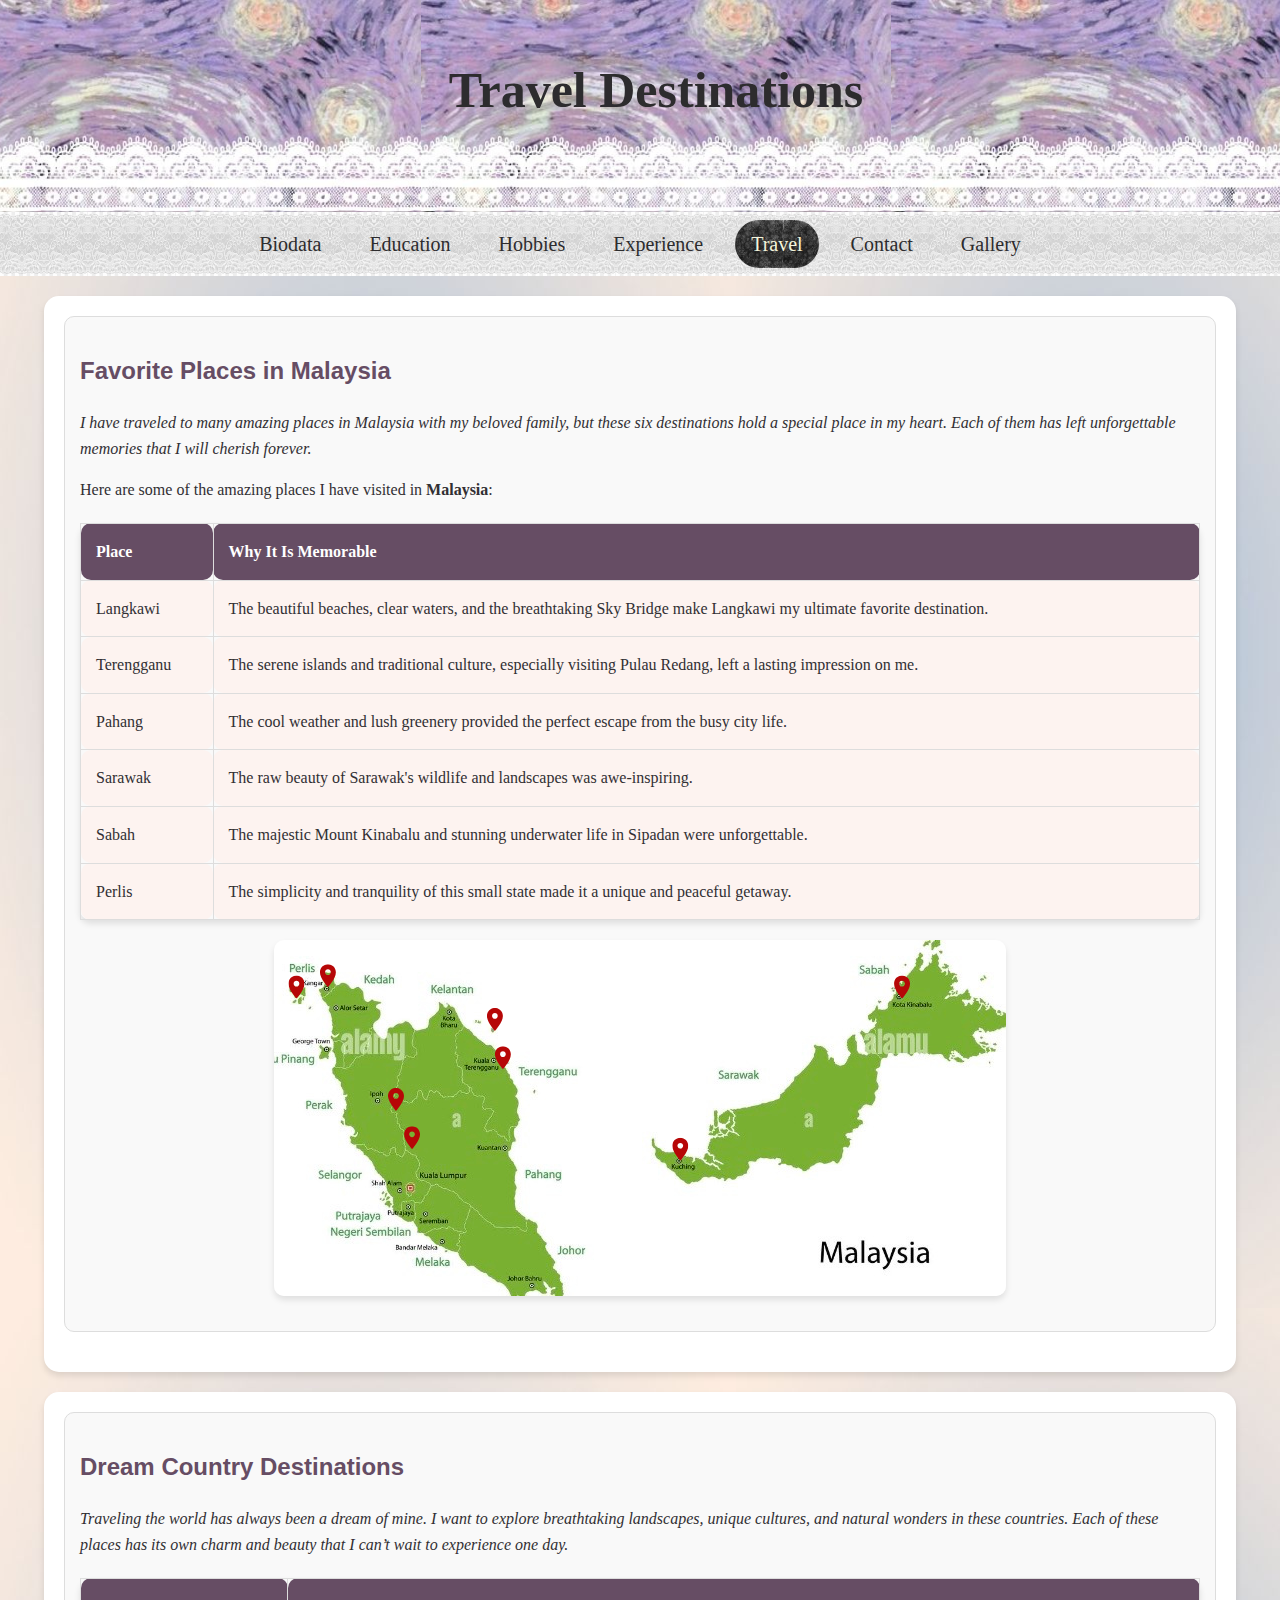
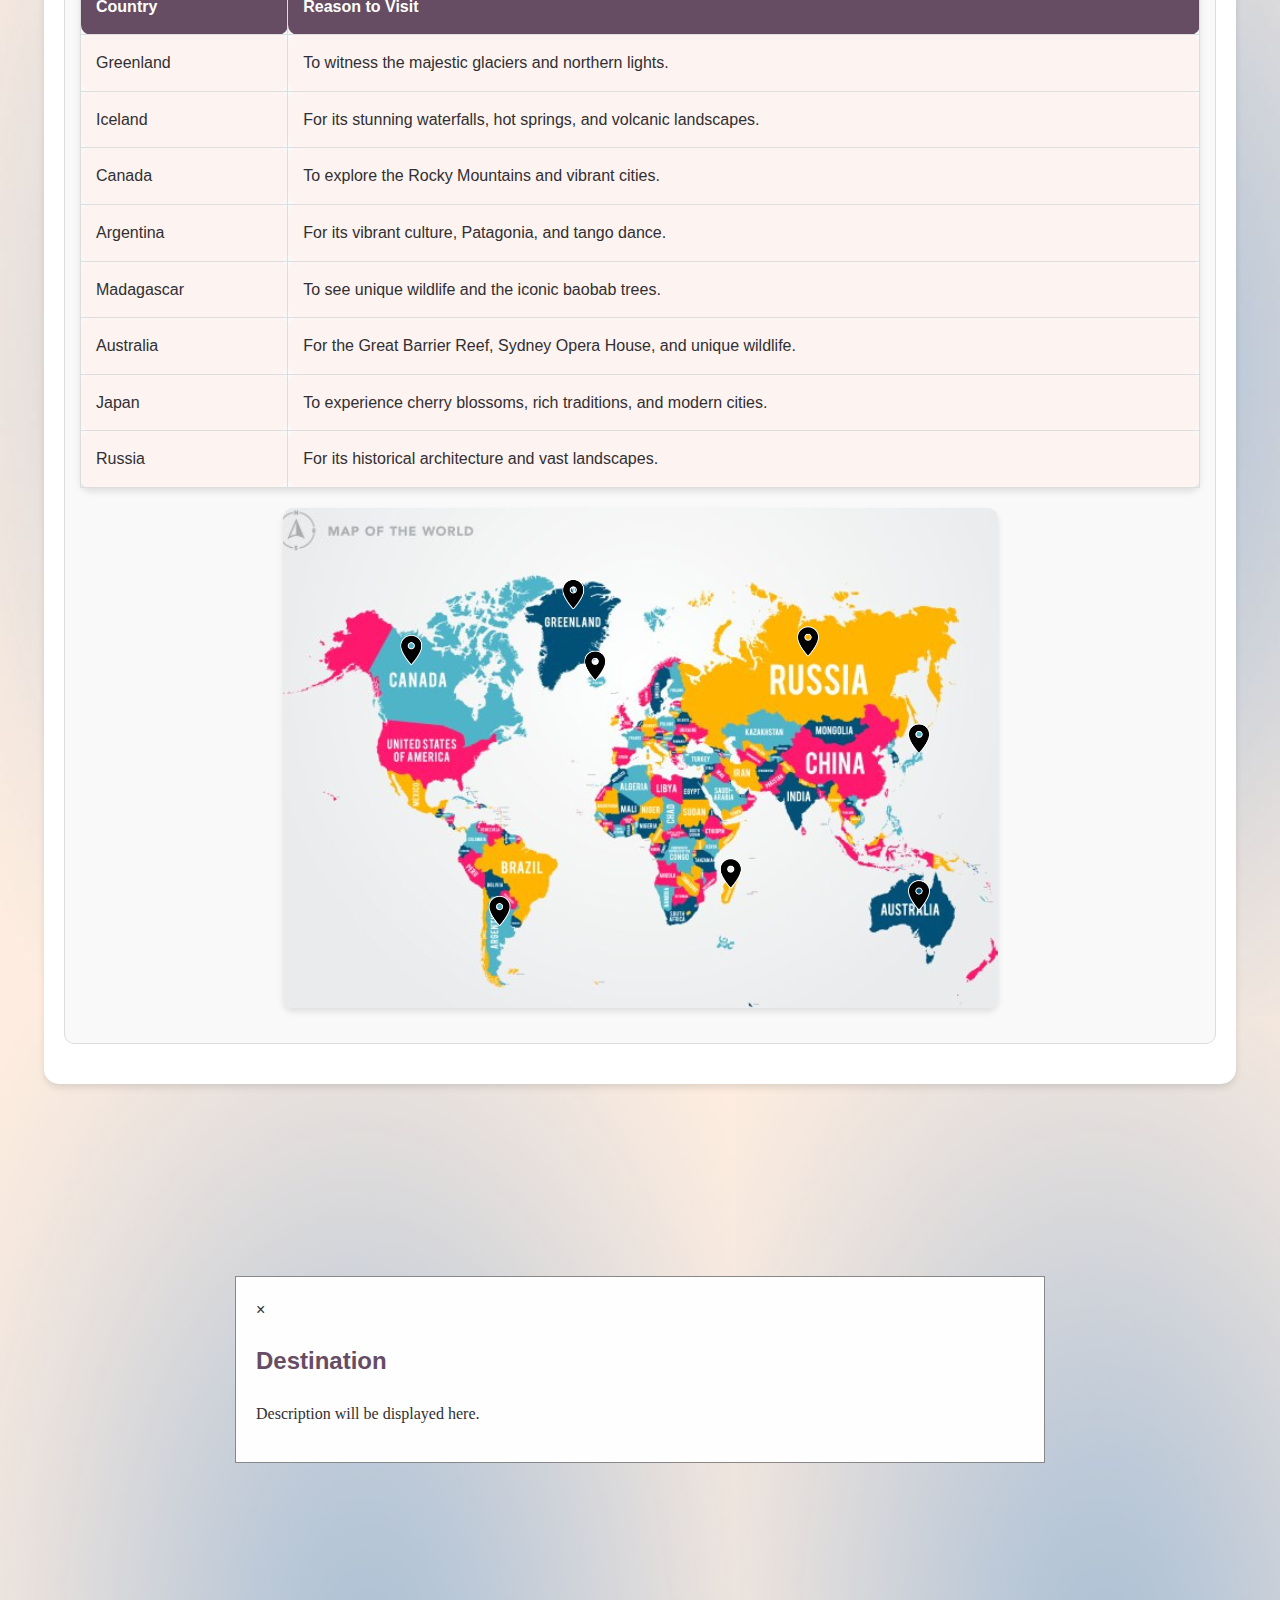
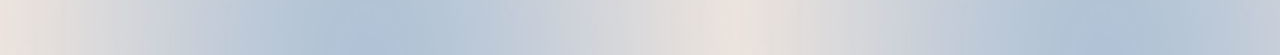
<file: travel.html>
<!DOCTYPE html>
<html lang="en">
<head>
    <meta charset="UTF-8">
    <meta name="viewport" content="width=device-width, initial-scale=1.0">
    <title>Travel | Destinations</title>
    <link rel="icon" type="image/png" href="images/icon5.png">
    <link rel="stylesheet" href="travelstyle.css">
</head>
<body>
<header>
    <h1>Travel Destinations</h1>
</header>

<div class="navbar">
    <a href="biodata.html">Biodata</a>
    <a href="education.html">Education</a>
    <a href="hobbies.html">Hobbies</a>
    <a href="experience.html">Experience</a>
    <a href="travel.html" class="active">Travel</a>
    <a href="contact.html">Contact</a>
    <a href="gallery.html">Gallery</a>
</div>

<div class="container">
    <section class="section-container">
        <h2>Favorite Places in Malaysia</h2>
        <p><i>
            I have traveled to many amazing places in Malaysia with my beloved family, but these six destinations hold a special place in my heart.
            Each of them has left unforgettable memories that I will cherish forever.
        </i></p>
        <p>Here are some of the amazing places I have visited in <strong>Malaysia</strong>:</p>
        <table class="travel-table" style="font-family: 'Times New Roman', Times, serif;">
            <thead>
                <tr>
                    <th>Place</th>
                    <th>Why It Is Memorable</th>
                </tr>
            </thead>
            <tbody>
                <tr>
                    <td>Langkawi</td>
                    <td>The beautiful beaches, clear waters, and the breathtaking Sky Bridge make Langkawi my ultimate favorite destination.</td>
                </tr>
                <tr>
                    <td>Terengganu</td>
                    <td>The serene islands and traditional culture, especially visiting Pulau Redang, left a lasting impression on me.</td>
                </tr>
                <tr>
                    <td>Pahang</td>
                    <td>The cool weather and lush greenery provided the perfect escape from the busy city life.</td>
                </tr>
                <tr>
                    <td>Sarawak</td>
                    <td>The raw beauty of Sarawak's wildlife and landscapes was awe-inspiring.</td>
                </tr>
                <tr>
                    <td>Sabah</td>
                    <td>The majestic Mount Kinabalu and stunning underwater life in Sipadan were unforgettable.</td>
                </tr>
                <tr>
                    <td>Perlis</td>
                    <td>The simplicity and tranquility of this small state made it a unique and peaceful getaway.</td>
                </tr>
            </tbody>
        </table>
        
          <div class="map">
             <img 
               src="images/malaysiamap.png" usemap="#malaysia-map">

          <p>
             <map name="malaysia-map">
               <area 
               target="_blank" 
               alt="Sky Bridge Langkawi" title="Sky Bridge Langkawi" 
               href="https://foreverbreak.com/travel/malaysia/langkawi/langkawi-sky-bridge/" 
               coords="32,66,11,35" 
               shape="rect"
               onclick="showPlace('Sky Bridge Langkawi','https://foreverbreak.com/travel/malaysia/langkawi/langkawi-sky-bridge/')">
               
               <area 
               target="_blank" 
               alt="Kelam Cave" title="Kelam Cave" 
               href="https://perlis.attractionsinmalaysia.com/gua-kelam.php" 
               coords="66,62,45,32" 
               shape="rect"
               onclick="showPlace('Kelam Cave','https://foreverbreak.com/travel/malaysia/langkawi/langkawi-sky-bridge/')">

               <area 
               target="_blank" 
               alt="Pulau Redang" title="Pulau Redang" 
               href="https://ms.wikipedia.org/wiki/Pulau_Redang" 
               coords="203,72,229,95" 
               shape="rect"
               onclick="showPlace('Pulau Redang','https://ms.wikipedia.org/wiki/Pulau_Redang')">

               <area 
               target="_blank" 
               alt="Crystal Mosque" title="Crystal Mosque" 
               href="https://en.wikipedia.org/wiki/Crystal_Mosque" 
               coords="197,109,246,169" 
               shape="rect"
               onclick="showPlace('Crystal Mosque','https://en.wikipedia.org/wiki/Crystal_Mosque')">

               <area 
               target="_blank" 
               alt="Fraser Hill" title="Fraser Hill" 
               href="https://en.wikipedia.org/wiki/Fraser%27s_Hill" 
               coords="130,194,158,217" 
               shape="rect"
               onclick="showPlace('Fraser Hill','https://en.wikipedia.org/wiki/Fraser%27s_Hill')">

               <area 
               target="_blank" 
               alt="Cameron Highland" title="Cameron Highland" 
               href="https://www.britannica.com/place/Cameron-Highlands" 
               coords="137,173,109,150" 
               shape="rect"
               onclick="showPlace('Cameron Highland','https://www.britannica.com/place/Cameron-Highlands')">

               <area 
               target="_blank" 
               alt="Kundasang" title="Kundasang" 
               href="https://en.wikipedia.org/wiki/Kundasang" 
               coords="602,27,682,93" 
               shape="rect"
               onclick="showPlace('Kundasang','https://en.wikipedia.org/wiki/Kundasang')">

               <area 
               target="_blank" 
               alt="Kuching" title="Kuching" 
               href="https://en.wikipedia.org/wiki/Kuching" 
               coords="390,201,425,229" 
               shape="rect"
               onclick="showPlace('Kuching','https://en.wikipedia.org/wiki/Kuching')">
            </map>
          </p>
        </div>
      </div>

   <div class="container"> 
    <section class="section-container">
        <h2>Dream Country Destinations</h2>
        <p><i>
            Traveling the world has always been a dream of mine. I want to explore breathtaking landscapes, 
            unique cultures, and natural wonders in these countries. Each of these places has its own charm
            and beauty that I can’t wait to experience one day.
        </i></p>
        <table class="travel-table">
            <thead>
                <tr>
                    <th>Country</th>
                    <th>Reason to Visit</th>
                </tr>
            </thead>
            <tbody>
                <tr>
                    <td>Greenland</td>
                    <td>To witness the majestic glaciers and northern lights.</td>
                </tr>
                <tr>
                    <td>Iceland</td>
                    <td>For its stunning waterfalls, hot springs, and volcanic landscapes.</td>
                </tr>
                <tr>
                    <td>Canada</td>
                    <td>To explore the Rocky Mountains and vibrant cities.</td>
                </tr>
                <tr>
                    <td>Argentina</td>
                    <td>For its vibrant culture, Patagonia, and tango dance.</td>
                </tr>
                <tr>
                    <td>Madagascar</td>
                    <td>To see unique wildlife and the iconic baobab trees.</td>
                </tr>
                <tr>
                    <td>Australia</td>
                    <td>For the Great Barrier Reef, Sydney Opera House, and unique wildlife.</td>
                </tr>
                <tr>
                    <td>Japan</td>
                    <td>To experience cherry blossoms, rich traditions, and modern cities.</td>
                </tr>
                <tr>
                    <td>Russia</td>
                    <td>For its historical architecture and vast landscapes.</td>
                </tr>
            </tbody>
        </table>
        <div class="map">
            <img src="images/worldmap.png" usemap="#world-map" alt="World Map">
           <p>
             <map name="world-map">
               <area 
               target="_blank" 
               alt="Greenland" title="Greenland" 
               href="https://www.secretatlas.com/explorers-club/greenland/50-places-to-visit/" 
               coords="265,65,315,119" 
               shape="rect"
               onclick="showPlace('Greenland','https://www.secretatlas.com/explorers-club/greenland/50-places-to-visit/')"> 

               <area 
               target="_blank" 
               alt="Iceland" title="Iceland" 
               href="https://www.getyourguide.com/-l169030/?cmp=ga&amp;cq_src=google_ads&amp;cq_cmp=16383724955&amp;cq_con=160011388052&amp;cq_term=place%20to%20visit%20in%20iceland&amp;cq_med=&amp;cq_plac=&amp;cq_net=g&amp;cq_pos=&amp;cq_plt=gp&amp;campaign_id=16383724955&amp;adgroup_id=160011388052&amp;target_id=kwd-310101959483&amp;loc_physical_ms=1010237&amp;match_type=e&amp;ad_id=677798052853&amp;keyword=place%20to%20visit%20in%20iceland&amp;ad_position=&amp;feed_item_id=&amp;placement=&amp;device=c&amp;partner_id=CD951&amp;gad_source=1&amp;gclid=Cj0KCQiA4L67BhDUARIsADWrl7H7op0Ndd-z7V7qpWYIYxxLJExO6Nw7gBLa9cBqdcV5GVPGlZmje5YaAun5EALw_wcB" 
               coords="299,155,324,186" 
               shape="rect"
               onclick="showPlace('Iceland','https://www.getyourguide.com/-l169030/?cmp=ga&amp;cq_src=google_ads&amp;cq_cmp=16383724955&amp;cq_con=160011388052&amp;cq_term=place%20to%20visit%20in%20iceland&amp;cq_med=&amp;cq_plac=&amp;cq_net=g&amp;cq_pos=&amp;cq_plt=gp&amp;campaign_id=16383724955&amp;adgroup_id=160011388052&amp;target_id=kwd-310101959483&amp;loc_physical_ms=1010237&amp;match_type=e&amp;ad_id=677798052853&amp;keyword=place%20to%20visit%20in%20iceland&amp;ad_position=&amp;feed_item_id=&amp;placement=&amp;device=c&amp;partner_id=CD951&amp;gad_source=1&amp;gclid=Cj0KCQiA4L67BhDUARIsADWrl7H7op0Ndd-z7V7qpWYIYxxLJExO6Nw7gBLa9cBqdcV5GVPGlZmje5YaAun5EALw_wcB')">

               <area 
               target="_blank" 
               alt="Canada" title="Canada" 
               href="https://travel.usnews.com/rankings/best-canada-vacations/" 
               coords="98,114,197,207" 
               shape="rect"
               onclick="showPlace('Canada','https://travel.usnews.com/rankings/best-canada-vacations/')">

               <area 
               target="_blank" 
               alt="Argentina" title="Argentina" 
               href="https://www.lonelyplanet.com/articles/best-places-to-visit-in-argentina" 
               coords="194,387,245,432" 
               shape="rect"
               onclick="showPlace('Argentina','https://www.lonelyplanet.com/articles/best-places-to-visit-in-argentina')">

               <area 
               target="_blank" 
               alt="Madagascar" title="Madagascar" 
               href="https://www.go2africa.com/destinations/madagascar/where-to-go" 
               coords="433,350,469,397" 
               shape="rect"
               onclick="showPlace('Madagascar','https://www.go2africa.com/destinations/madagascar/where-to-go')">

               <area 
               target="_blank" 
               alt="Australia" title="Australia" 
               href="https://www.timeout.com/australia/things-to-do/best-places-to-visit-in-australia" 
               coords="596,369,674,420" 
               shape="rect"
               onclick="showPlace('Australia','https://www.timeout.com/australia/things-to-do/best-places-to-visit-in-australia')">

               <area 
               target="_blank" 
               alt="Japan" title="Japan" 
               href="https://www.japan.travel/en/destinations/" 
               coords="615,219,651,264" 
               shape="rect"
               onclick="showPlace('Japan','https://www.japan.travel/en/destinations/')">

               <area 
               target="_blank" 
               alt="Russia" title="Russia" 
               href="https://www.thrillophilia.com/places-to-visit-in-russia" 
               coords="449,103,619,191" 
               shape="rect"
               onclick="showPlace('Russia','https://www.thrillophilia.com/places-to-visit-in-russia')">
           </p>
         </div>
        </div>
</section>
</div>  

    <div id="myModal" class="modal">
    <div class="modal-content">
        <span class="close">&times;</span>
        <h2 id="placeTitle">Destination</h2>
        <p id="placeDescription">Description will be displayed here.</p>
    </div>
</div>

<script>
    function showPlace(title, url) {
        var modal = document.getElementById("myModal");
        var span = document.getElementsByClassName("close")[0];
        var placeTitle = document.getElementById("placeTitle");
        var placeDescription = document.getElementById("placeDescription");

        placeTitle.innerText = title;
        placeDescription.innerHTML = 'Click <a href="' + url + '" target="_blank">here</a> to learn more about ' + title + '.';

        modal.style.display = "block";

        span.onclick = function() {
            modal.style.display = "none";
        }

        window.onclick = function(event) {
            if (event.target == modal) {
                modal.style.display = "none";
            }
        }
    }
</script>

</div>
</body>
</html>
</file>
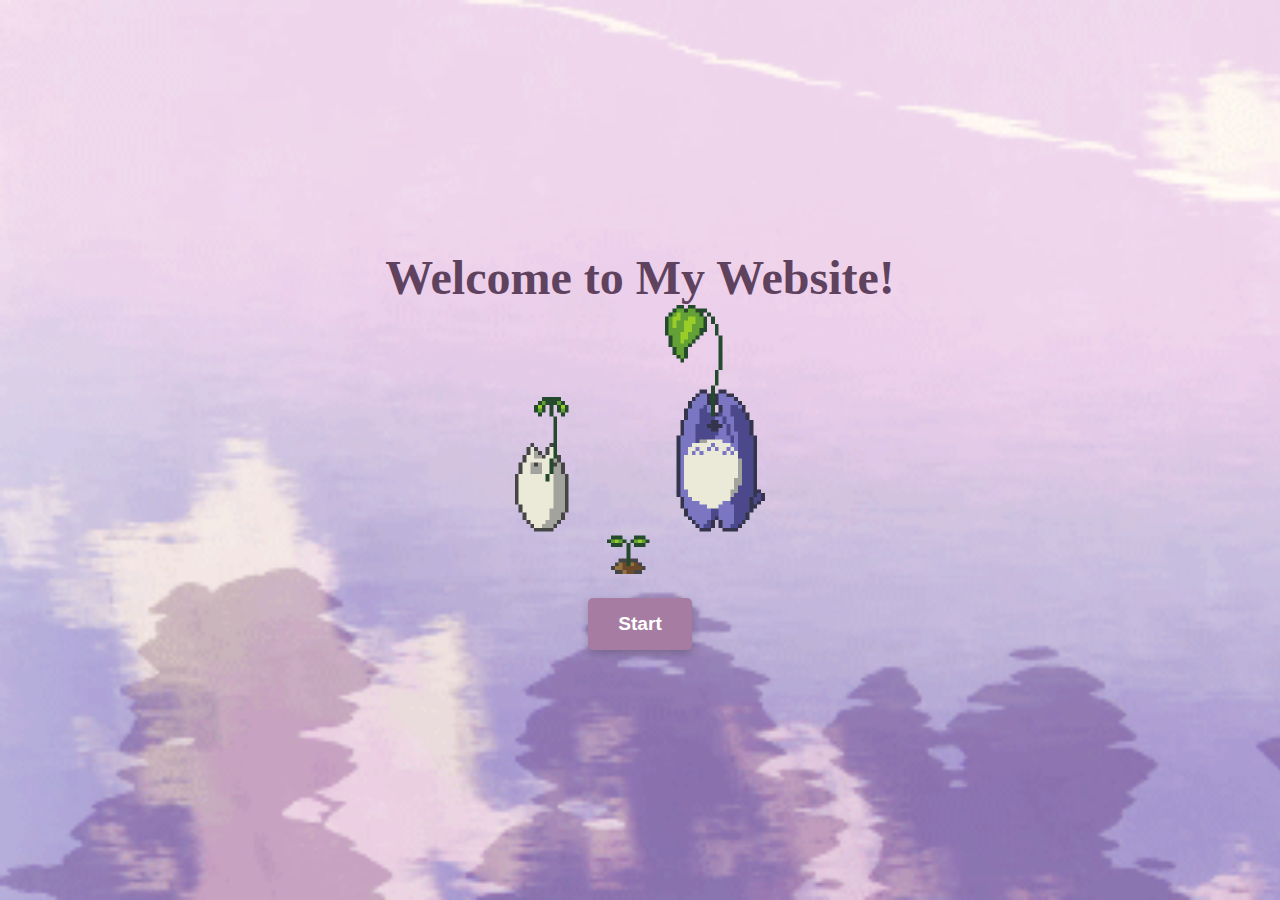
<file: welcomepage.html>
<!DOCTYPE html>
<html lang="en">
<head>
    <meta charset="UTF-8">
    <meta name="viewport" content="width=device-width, initial-scale=1.0">
    <title>Welcome Page</title>
    <link rel="icon" type="image/png" href="images/icon1.png">
    <link rel="stylesheet" href="welcomepagestyle.css">
</head>
<body>
    <div class="animated-text">Welcome to My Website!</div>

    <div class="gif-container" align="center">
        <img src="images/gif3.gif" alt="Welcome Animation">
    </div>

    <button class="start-button" onclick="enterBiodata()">Start</button>

    <script>
        function enterBiodata() {
            window.location.href = "biodata.html";
        }
    </script>
</body>
</html>
</file>
<file: biodatastyle.css>
body {
     font-family: Arial, sans-serif;
     line-height: 1.6;
     margin: 0;
     padding: 0;
     background-image:url(images/wallpaper1.jpeg);
     color: #312f33;
}
header {
     text-align: center;
     font-size: 25px;
     font-family: 'Times New Roman', Times, serif;
     padding: 1rem;
     background-image: url(images/wallpaper6.jpg);
     background-size: contain;
     background-position: center center;
     height: 20vh;
     width: 100vw;
     color: rgb(45, 44, 46);
}
h2 {
     color:#664d64;
}
.section{
     text-size-adjust: 50;
}
.navbar {
     display: flex;
     justify-content: center;
     background-image:url(images/wallpaper7.png);
     background-size: contain;
     padding: 0.5rem;
}
.navbar a {
     color: rgb(45, 44, 46);
     font-family: 'Times New Roman', Times, serif;
     font-size: 20px;
     text-decoration: none;
     padding: 0.5rem 1rem;
     margin: 0 0.5rem;
}
.navbar a:hover, .navbar a.active {
     background: #664d64;
     background-image: url(images/wallpaper12.jpeg);
     background-size: contain;
     color: beige;
     border-radius: 35px;
}
.calendar {
     display: flex;
     align-items: center;
     justify-content: space-around;
     padding: 1rem;
}
.calendar iframe {
     width: 400px;
     height: 200px;
     border: none;
     border-radius: 8px;
}
.post-info {
     display: flex;
     align-items: center;
     margin-left: 1rem;
}
.post-info img {
     width: 80px;
     height: 80px;
     border-radius: 50%;
     margin-right: 0.5rem;
}
.container {
     width: 100%;
     max-width: 800px;
     margin: 2rem auto;
     background: white;
     padding: 1.5rem;
     box-shadow: 0 0 10px rgba(0, 0, 0, 0.1);
     border-radius: 8px;
}
section {
     margin-bottom: 2rem;
}
section img {
     max-width: 100%;
     width: 90;
     border-radius: 8px;
     box-shadow: #664d64;
     margin: 1rem 0;
     text-align: center;
}
.blockquote-container {
     display: flex;
     align-items: center;
     gap: 1rem;
     margin: 1rem 0;
}
blockquote {
     font-style: italic;
     background: #ecf0f1;
     padding: 1rem;
     border-left: 5px solid #2c3e50;
     margin: 0;
     flex: 1;
}
.blockquote-container img {
     max-width: 150px;
     border-radius: 8px;
}
</file>
<file: bottompagestyle.css>
body {
        margin: 0;
        padding: 0;
        background-color: #9781a1; 
        background-image: url(images/wallpaper18.jpeg);
        background-size: contain;
        color: rgb(39, 37, 37);
        font-family: Arial, sans-serif;
        font-size: 0.9rem;
        text-align: center;
        display: flex;
        flex-direction: column;
        justify-content: center;
        align-items: center;
        height: 100%; 
}
.footer-content {
        margin: 5px 0;
}
.footer-content strong {
        color: #171818; 
        font-family: Arial, Helvetica, sans-serif;
}
.footer-links {
        margin: 5px 0;
}
.footer-links a {
        color: #1abc9c; 
        text-decoration: none;
        margin: 0 5px;
}
.footer-links a:hover {
        text-decoration: underline;
}
</file>
<file: contactstyle.css>
body {
     font-family: Arial, sans-serif;
     line-height: 1.6;
     margin: 0;
     padding: 0;
     background-image: url(images/wallpaper1.jpeg);
     color: #312f33;
}
header {
     text-align: center;
     font-size: 25px;
     font-family: 'Times New Roman', Times, serif;
     padding: 1rem;
     background-image: url(images/wallpaper6.jpg);
     background-size: contain;
     background-position: center center;
     height: 20vh;
     width: 100vw;
     color: rgb(45, 44, 46);
}
.section{
     text-size-adjust: 50;
}
.navbar {
     display: flex;
     justify-content: center;
     background-image:url(images/wallpaper7.png);
     background-size: contain;
     padding: 0.5rem;
}
.navbar a {
     color: rgb(45, 44, 46);
     font-family: 'Times New Roman', Times, serif;
     font-size: 20px;
     text-decoration: none;
     padding: 0.5rem 1rem;
     margin: 0 0.5rem;
}
.navbar a:hover, .navbar a.active {
     background: #664d64;
     background-image: url(images/wallpaper12.jpeg);
     background-size: contain;
     color: beige;
     border-radius: 35px;
}
/* Container */
.container {
    width: 90%;
    max-width: 1200px;
    margin: 20px auto;
    background: #ffffff;
    padding: 20px;
    border-radius: 15px;
    box-shadow: 0 4px 6px rgba(0, 0, 0, 0.1);
}
.section-container {
    text-align: center;
    padding: 20px;
    border-radius: 10px;
    background: #f9f9f9;
    box-shadow: 0 2px 4px rgba(0, 0, 0, 0.1);
    margin-bottom: 20px;
}
.contact-info {
    display: flex;
    flex-wrap: wrap;
    justify-content: center;
    gap: 20px;
    margin-top: 20px;
}
.contact-item {
    display: flex;
    flex-direction: column;
    align-items: center;
    background: #fdf3f0;
    border-radius: 15px;
    padding: 15px;
    width: 150px;
    box-shadow: 0 2px 6px rgba(0, 0, 0, 0.1);
    transition: transform 0.3s ease, box-shadow 0.3s ease;
}
.contact-item img {
    width: 80px;
    height: 80px;
    margin-bottom: 10px;
}
.contact-item a {
    color: #664d64;
    text-decoration: none;
    font-weight: bold;
    text-align: center;
}
.contact-item:hover {
    transform: scale(1.1);
    box-shadow: 0 4px 8px rgba(0, 0, 0, 0.2);
}
</file>
<file: educationstyle.css>
body {
     font-family: Arial, sans-serif;
     line-height: 1.6;
     margin: 0;
     padding: 0;
     background-image: url(images/wallpaper1.jpeg);
     color: #312f33;
}
header {
    text-align: center;
    font-size: 25px;
    font-family: 'Times New Roman', Times, serif;
    padding: 1rem;
    background-image: url(images/wallpaper6.jpg);
    background-size: contain;
    background-position: center center;
    height: 20vh;
    width: 100vw;
    color: rgb(45, 44, 46);
}
.navbar {
    display: flex;
    justify-content: center;
    background-image: url(images/wallpaper7.png);
    background-size: contain;
    padding: 0.5rem;
}
.navbar a {
    color: rgb(45, 44, 46);
    font-family: 'Times New Roman', Times, serif;
    font-size: 20px;
    text-decoration: none;
    padding: 0.5rem 1rem;
    margin: 0 0.5rem;
}
.navbar a:hover, .navbar a.active {
    background: #664d64;
    background-image: url(images/wallpaper12.jpeg);
    background-size: cover;
    color: beige;
    border-radius: 35px;
}
table.education-table {
    border-collapse: collapse;
    width: 90%;
    margin: 20px auto;
    background: #f9f9f9;
    box-shadow: 0 4px 6px rgba(0, 0, 0, 0.1);
    border: 1px solid #ddd; 
    border-radius: 10px;
    font-family: 'Times New Roman', Times, serif;
}
table.education-table th, 
table.education-table td {
    border: 1px solid #ddd; 
    text-align: center;
    padding: 15px;
}
table.education-table th {
    background: #664d64;
    color: white;
    font-size: 1rem;
}
table.education-table tr:hover {
    background-color: #f1f1f1; 
}
table.education-table td img {
    width: 150px;
    height: auto;
    border-radius: 8px;
    box-shadow: 0 2px 4px rgba(0, 0, 0, 0.1);
}
table.education-table {
    border-collapse: separate; 
    border-spacing: 0; 
    width: 90%;
    margin: 20px auto;
    border-radius: 15px; 
    overflow: hidden;
    box-shadow: 0 4px 6px rgba(0, 0, 0, 0.1); 
}
section h2 {
    font-size: 1.8rem;
    color: #664d64;
    margin-bottom: 10px;
}
ul {
    list-style-type: disc;
    margin: 10px 20px;
    padding-left: 20px;
}
ul li {
    font-size: 1rem;
    margin: 5px 0;
}
footer a {
    display: inline-block;
    padding: 10px 20px;
    background: #664d64;
    color: #fff;
    text-decoration: none;
    border-radius: 8px;
    transition: background 0.3s ease;
}
footer a:hover {
    background: #312f33;
}
</file>
<file: experiencestyle.css>
body {
     font-family: Arial, sans-serif;
     line-height: 1.6;
     margin: 0;
     padding: 0;
     background-image: url(images/wallpaper1.jpeg);
     color: #312f33;
}
header {
     text-align: center;
     font-size: 25px;
     font-family: 'Times New Roman', Times, serif;
     padding: 1rem;
     background-image: url(images/wallpaper6.jpg);
     background-size: contain;
     background-position: center center;
     height: 20vh;
     width: 100vw;
     color: rgb(45, 44, 46);
}
.navbar {
     display: flex;
     justify-content: center;
     background-image:url(images/wallpaper7.png);
     background-size: contain;
     padding: 0.5rem;
}
.navbar a {
     color: rgb(45, 44, 46);
     font-family: 'Times New Roman', Times, serif;
     font-size: 20px;
     text-decoration: none;
     padding: 0.5rem 1rem;
     margin: 0 0.5rem;
}
.navbar a:hover, .navbar a.active {
     background: #664d64;
     background-image: url(images/wallpaper12.jpeg);
     background-size: contain;
     color: beige;
     border-radius: 35px;
}
.container {
    width: 90%;
    max-width: 1200px;
    margin: 20px auto;
    background: #ffffff;
    padding: 20px;
    border-radius: 15px;
    box-shadow: 0 4px 6px rgba(0, 0, 0, 0.1);
}
.section-container {
    margin-bottom: 20px;
    padding: 10px;
    border: 1px solid #ddd;
    border-radius: 10px;
    background: #f9f9f9;
}
table.experience-table {
    width: 100%;
    margin-top: 20px;
    border-collapse: collapse;
    background-color: #fdf3f0;
    border-radius: 10px;
    overflow: hidden;
    box-shadow: 0 4px 6px rgba(0, 0, 0, 0.1);
}
table.experience-table th,
table.experience-table td {
    text-align: left;
    padding: 10px;
    border: 1px solid #ddd;
}
table.experience-table th {
    background-color: #664d64;
    color: white;
    font-size: 1.2rem;
}
table.experience-table td {
    font-size: 1rem;
    color: #444;
}
table.experience-table tr:hover {
    background-color: #fde8e5;
}
.skills {
    display: flex;
    flex-wrap: wrap;
    gap: 15px;
    justify-content: center;
    margin-top: 10px;
}
.skill-card {
    background: #daabcf;
    color: #444;
    padding: 10px 15px;
    border-radius: 20px;
    box-shadow: 0 2px 4px rgba(0, 0, 0, 0.1);
    text-align: center;
    font-size: 0.9rem;
    transition: transform 0.3s ease, box-shadow 0.3s ease;
}
.skill-card:hover {
    transform: scale(1.05);
    box-shadow: 0 4px 6px rgba(0, 0, 0, 0.2);
}
h2{
    color: #664d64;
}
h3{
    color: #664d64;
} 
p{
    font-family: 'Times New Roman', Times, serif;
}
img {
    border-radius: 10px; 
}
video{
    width: 15%; 
    border-radius: 15px; 
    margin-bottom: 10px;
}
</file>
<file: gallerystyle.css>
body {
    font-family: Arial, sans-serif;
    line-height: 1.6;
    margin: 0;
    padding: 0;
    background-image: url(images/wallpaper1.jpeg);
    color: #312f33;
}
header {
    text-align: center;
    font-size: 25px;
    font-family: 'Times New Roman', Times, serif;
    padding: 1rem;
    background-image: url(images/wallpaper6.jpg);
    background-size: contain;
    background-position: center center;
    height: 20vh;
    width: 100vw;
    color: rgb(45, 44, 46);
}
h2 {
    color: #664d64;
}
.navbar {
    display: flex;
    justify-content: center;
    background-image: url(images/wallpaper7.png);
    background-size: contain;
    padding: 0.5rem;
}
.navbar a {
    color: rgb(45, 44, 46);
    font-family: 'Times New Roman', Times, serif;
    font-size: 20px;
    text-decoration: none;
    padding: 0.5rem 1rem;
    margin: 0 0.5rem;
}
.navbar a:hover, .navbar a.active {
    background: #664d64;
    background-image: url(images/wallpaper12.jpeg);
    background-size: contain;
    color: beige;
    border-radius: 35px;
}
.gallery-container {
    max-width: 1200px;
    margin: 5px auto;
    padding: 20px;
    background-color: #ffffff;
    border-radius: 8px;
    box-shadow: 0 4px 8px rgba(0, 0, 0, 0.1);
}
.gallery {
    display: grid;
    grid-template-columns: repeat(auto-fill, minmax(200px, 1fr));
    gap: 20px;
}
.gallery-item {
    background-color: #f0f0f0;
    padding: 10px;
    border-radius: 8px;
    box-shadow: 0 2px 4px rgba(0, 0, 0, 0.1);
    transition: transform 0.3s ease;
}
.gallery-item img {
    width: 100%;
    height: 90%;
    border-radius: 8px;
}
.gallery-item:hover {
    transform: scale(1.05);
}
.video-gallery {
    display: grid;
    grid-template-columns: repeat(auto-fill, minmax(300px, 1fr));
    gap: 20px;
    padding: 20px;
}
.video-card {
    background-color: #f9f9f9;
    border-radius: 10px;
    box-shadow: 0 4px 8px rgba(0, 0, 0, 0.1);
    overflow: hidden;
    text-align: center;
    transition: transform 0.3s ease, box-shadow 0.3s ease;
}
.video-card:hover {
    transform: translateY(-5px);
    box-shadow: 0 6px 12px rgba(0, 0, 0, 0.2);
}
.video-card video {
    width: 100%;
    border-bottom: 1px solid #ddd;
}
.video-title {
    padding: 10px;
    font-size: 1rem;
    color: #333;
    font-weight: bold;
}
.audio-item {
    display: flex;
    align-items: center;
    margin: 15px 0;
    padding: 10px;
    background-color: #f8f9fa;
    border-radius: 8px;
    box-shadow: 0 2px 4px rgba(0, 0, 0, 0.1);
}
.audio-item img {
    width: 70px;
    height: 70px;
    margin-right: 15px;
    border-radius: 50%;
    box-shadow: 0 2px 4px rgba(0, 0, 0, 0.2);
}
.audio-item h4 {
    flex-grow: 1;
    margin: 0;
    font-size: 1.1rem;
    color: #333;
}
.audio-item audio {
    flex-shrink: 0;
    margin-left: 10px;
}
</file>
<file: travelstyle.css>
body {
     font-family: Arial, sans-serif;
     line-height: 1.6;
     margin: 0;
     padding: 0;
     background-image: url(images/wallpaper1.jpeg);
     color: #312f33;
}
header {
     text-align: center;
     font-size: 25px;
     font-family: 'Times New Roman', Times, serif;
     padding: 1rem;
     background-image: url(images/wallpaper6.jpg);
     background-size: contain;
     background-position: center center;
     height: 20vh;
     width: 100vw;
     color: rgb(45, 44, 46);
}
.navbar {
     display: flex;
     justify-content: center;
     background-image:url(images/wallpaper7.png);
     background-size: contain;
     padding: 0.5rem;
}
.navbar a {
     color: rgb(45, 44, 46);
     font-family: 'Times New Roman', Times, serif;
     font-size: 20px;
     text-decoration: none;
     padding: 0.5rem 1rem;
     margin: 0 0.5rem;
}
.navbar a:hover, .navbar a.active {
     background: #664d64;
     background-image: url(images/wallpaper12.jpeg);
     background-size: contain;
     color: beige;
     border-radius: 35px;
}
.container {
    width: 90%;
    max-width: 1200px;
    margin: 20px auto;
    background: #ffffff;
    padding: 20px;
    border-radius: 15px;
    box-shadow: 0 4px 6px rgba(0, 0, 0, 0.1);
}
.section-container {
    margin-bottom: 20px;
    padding: 15px;
    border: 1px solid #ddd;
    border-radius: 10px;
    background: #f9f9f9;
}
.travel-table {
    width: 100%;
    margin-top: 20px;
    border-collapse: collapse;
    box-shadow: 0 4px 6px rgba(0, 0, 0, 0.1);
    border-radius: 10px;
}
.travel-table th, 
.travel-table td {
    text-align: left;
    padding: 15px;
    border: 1px solid #ddd;
    border-radius: 10px;
}
.travel-table th {
    background-color: #664d64;
    color: white;
    border-radius: 10px;
}
.travel-table td {
    background-color: #fdf3f0;
}
.travel-table tr:hover {
    background-color: #fde8e5;
}
.map img {
    display: block;
    margin: 20px auto;
    max-width: 100%;
    border-radius: 10px;
    box-shadow: 0 4px 6px rgba(0, 0, 0, 0.1);
}
.modal-content {
            background-color: #fefefe;
            margin: 15% auto;
            padding: 20px;
            border: 1px solid #888;
            width: 60%;
}
h2{
    color: #664d64;
}
p{
    font-family: 'Times New Roman', Times, serif;
}
</file>
<file: welcomepagestyle.css>
body {
    margin: 0;
    padding: 0;
    display: flex;
    flex-direction: column;
    justify-content: center;
    align-items: center;
    height: 100vh;
    background-color: #f0f8ff;
    background-image:url(images/gif2.gif);
    background-size: cover;
    font-family: 'Arial', sans-serif;
    overflow: hidden;
}
.animated-text {
    font-size: 3rem;
    font-family: 'Times New Roman', Times, serif;
    font-weight: bold;
    color: #5f425e;
    animation: moveText 3s linear infinite;
}
@keyframes moveText {
    0% {
        transform: translateX(-100%);
        }
    50% {
         transform: translateX(0);
        }
    100% {
        transform: translateX(100%);
        }
}
.gif-container img {
        max-width: 50%;
        height: auto;
}
.start-button {
    margin-top: 20px;
    padding: 15px 30px;
    font-size: 1.2rem;
    font-weight: bold;
    color: white;
    background-color: #a77ca3;
    border: none;
    border-radius: 5px;
    cursor: pointer;
    box-shadow: 0 4px 8px rgba(0, 0, 0, 0.2);
    transition: transform 0.2s, background-color 0.2s;
}
.start-button:hover {
    background-color: #a77ca3;
    transform: scale(1.1);
}
.start-button:active {
    transform: scale(0.95);
}
</file>
